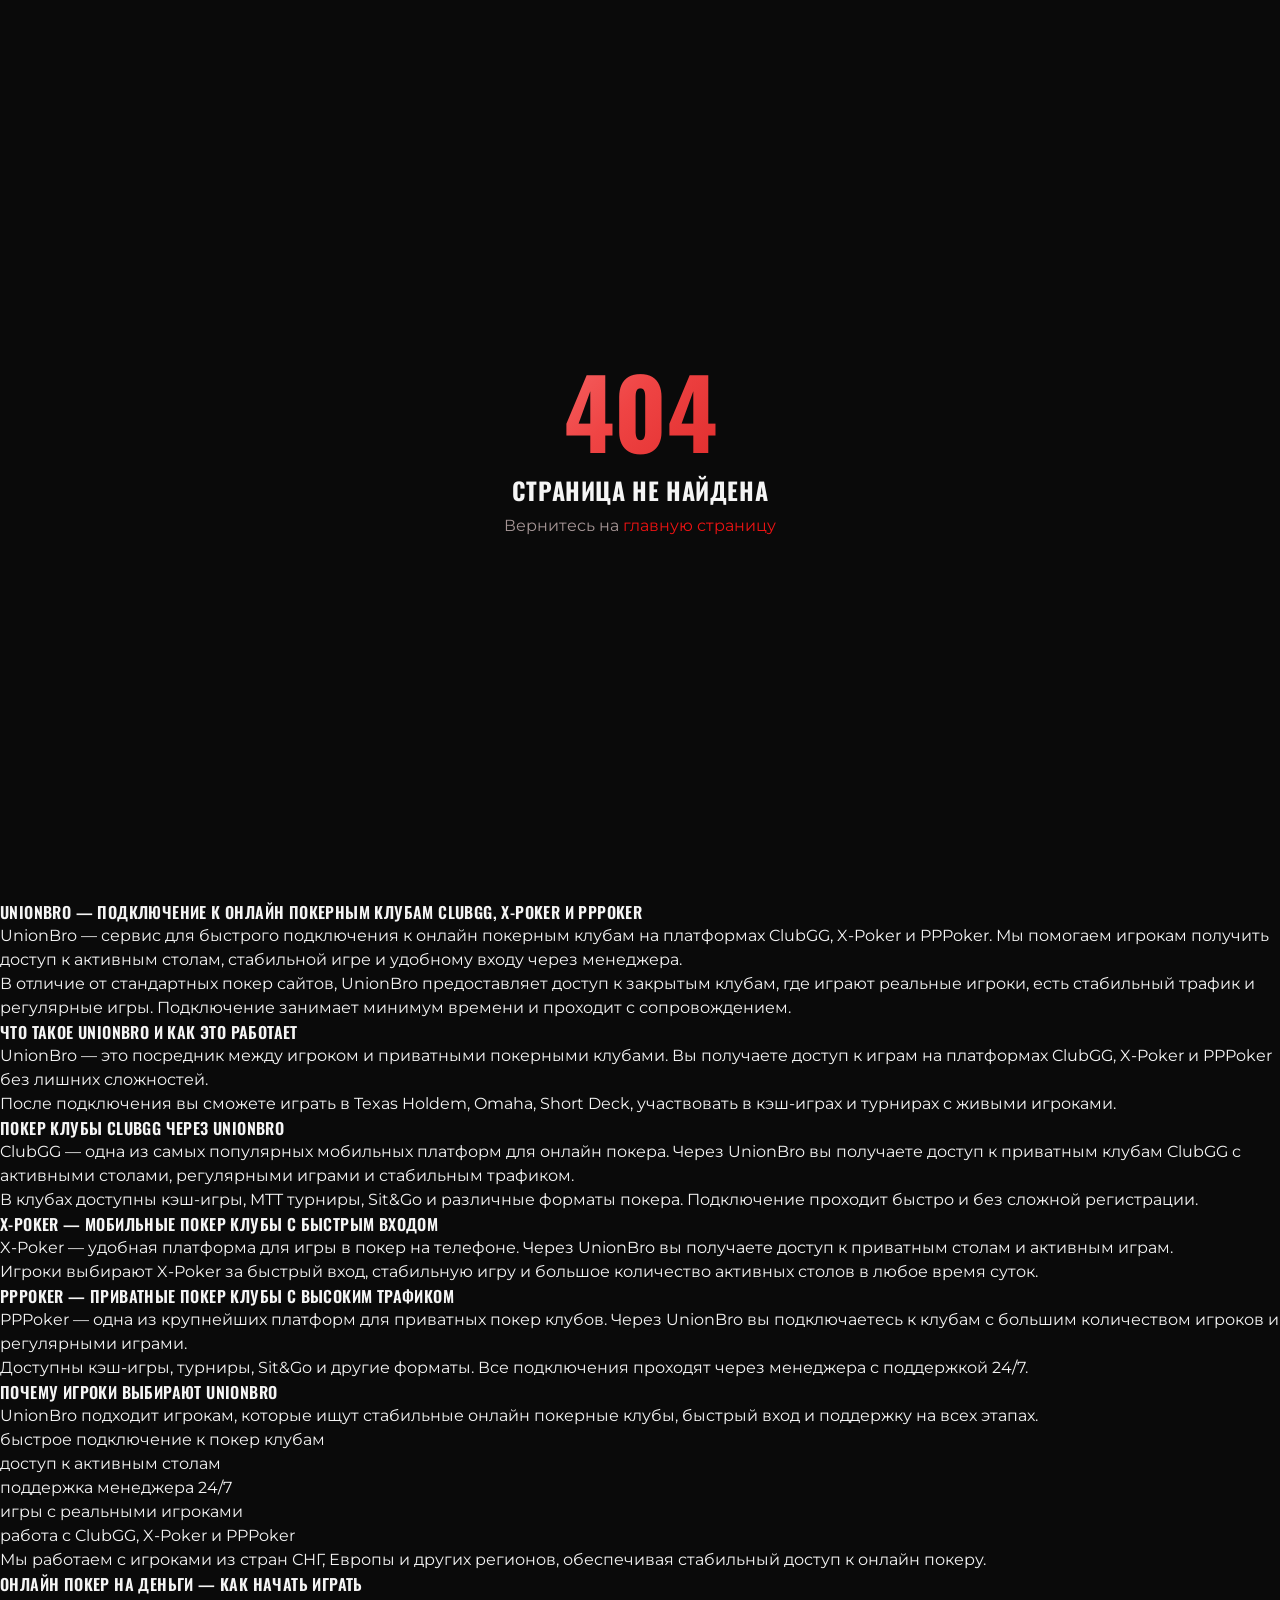
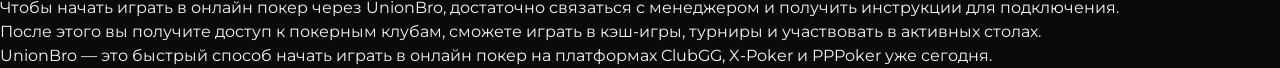
<file: index.html>
<!DOCTYPE html>
<html lang="ru">
  <head>
    <meta name="google-site-verification" content="Jn-IvwOmvhcXnrIKQNg2RU78ghf2xJyELnTUJo6qWyk" />
    <meta charset="UTF-8" />
    <meta name="viewport" content="width=device-width, initial-scale=1.0" />

    <title>UnionBro — подключение к покерным клубам ClubGG, X-Poker и PPPoker</title>

    <meta name="description" content="UnionBro — сервис для подключения к покерным клубам ClubGG, X-Poker и PPPoker. Быстрый вход, активные столы, поддержка менеджера и доступ к онлайн покеру." />

    <meta name="keywords" content="покерные клубы, ClubGG клуб, X-Poker клуб, PPPoker клуб, покер клуб онлайн, покер на деньги, онлайн покер 2026, лучшие покер клубы, покер клуб зарегистрироваться, покер рум, GG Poker клубы, мобильный покер, покер с реальными деньгами, приватные покер клубы, unionbro покер, покер клуб вступить, покер трафик, покер онлайн клуб, Texas Holdem клуб, NLH покер, MTT покер, кэш покер, покер турниры, покер комната, покер аппликация, покер iOS, покер Android, покер бай-ин, покер бонус, покер реклама, покер без депозита, покер клуб Украина, покер клуб Россия, покер клуб Казахстан, покер клуб Беларусь, покер с живыми игроками, клуб GGPoker, клуб ПокерОк, приватный покер клуб, покер ред стар, покер клуб 2025 2026, онлайн покер бесплатно, покер холдем онлайн, покер омаха онлайн, poker club online, best poker clubs, ClubGG poker, online poker 2026" />

    <meta name="robots" content="index, follow" />
    <meta name="googlebot" content="index, follow" />
    <meta name="author" content="UnionBro" />
    <meta name="language" content="Russian" />

    <link rel="canonical" href="https://brouniongg.com/" />

    <meta property="og:type" content="website" />
    <meta property="og:site_name" content="UnionBro" />
    <meta property="og:title" content="UnionBro — подключение к покерным клубам ClubGG, X-Poker и PPPoker" />
    <meta property="og:description" content="UnionBro помогает подключиться к покерным клубам ClubGG, X-Poker и PPPoker. Активные столы, онлайн покер и поддержка менеджера." />
    <meta property="og:url" content="https://brouniongg.com/" />
    <meta property="og:image" content="https://brouniongg.com/opengraph.jpg" />
    <meta property="og:image:width" content="1200" />
    <meta property="og:image:height" content="630" />
    <meta property="og:image:alt" content="UnionBro — покерные клубы ClubGG X-Poker PPPoker" />
    <meta property="og:locale" content="ru_RU" />

    <meta name="twitter:card" content="summary_large_image" />
    <meta name="twitter:title" content="UnionBro — подключение к покерным клубам ClubGG, X-Poker и PPPoker" />
    <meta name="twitter:description" content="UnionBro помогает подключиться к покерным клубам ClubGG, X-Poker и PPPoker. Активные столы, онлайн покер и поддержка менеджера." />
    <meta name="twitter:image" content="https://brouniongg.com/opengraph.jpg" />

    <script type="application/ld+json">
    {
      "@context": "https://schema.org",
      "@type": "Organization",
      "name": "UnionBro",
      "url": "https://brouniongg.com/",
      "logo": "https://brouniongg.com/images/logo.jpg",
      "description": "UnionBro — сервис для быстрого подключения к лучшим покерным клубам ClubGG, X-Poker, PPPoker. Активные столы, реальный трафик, поддержка менеджера 24/7.",
      "contactPoint": {
        "@type": "ContactPoint",
        "contactType": "customer support",
        "availableLanguage": ["Russian", "English"]
      }
    }
    </script>

    <script type="application/ld+json">
    {
      "@context": "https://schema.org",
      "@type": "WebSite",
      "name": "UnionBro",
      "url": "https://brouniongg.com/",
      "description": "Лучшие покерные клубы ClubGG, X-Poker, PPPoker — быстрое подключение, активные столы и стабильный трафик.",
      "inLanguage": "ru-RU"
    }
    </script>

    <link rel="icon" type="image/png" href="/favicon.png" />
    <link rel="preconnect" href="https://fonts.googleapis.com">
    <link rel="preconnect" href="https://fonts.gstatic.com" crossorigin>

    <script type="module" crossorigin src="/assets/index-Do-05twi.js"></script>
    <link rel="stylesheet" crossorigin href="/assets/index-GJDp9SHM.css">
  </head>

  <body>

    <div id="root"></div>

    <main>

     <section>
  <h1>UnionBro — подключение к онлайн покерным клубам ClubGG, X-Poker и PPPoker</h1>

  <p>
    UnionBro — сервис для быстрого подключения к онлайн покерным клубам на платформах ClubGG,
    X-Poker и PPPoker. Мы помогаем игрокам получить доступ к активным столам,
    стабильной игре и удобному входу через менеджера.
  </p>

  <p>
    В отличие от стандартных покер сайтов, UnionBro предоставляет доступ к закрытым клубам,
    где играют реальные игроки, есть стабильный трафик и регулярные игры.
    Подключение занимает минимум времени и проходит с сопровождением.
  </p>
</section>

<section>
  <h2>Что такое UnionBro и как это работает</h2>
  <p>
    UnionBro — это посредник между игроком и приватными покерными клубами.
    Вы получаете доступ к играм на платформах ClubGG, X-Poker и PPPoker без лишних сложностей.
  </p>
  <p>
    После подключения вы сможете играть в Texas Holdem, Omaha, Short Deck,
    участвовать в кэш-играх и турнирах с живыми игроками.
  </p>
</section>

<section>
  <h2>Покер клубы ClubGG через UnionBro</h2>
  <p>
    ClubGG — одна из самых популярных мобильных платформ для онлайн покера.
    Через UnionBro вы получаете доступ к приватным клубам ClubGG с активными столами,
    регулярными играми и стабильным трафиком.
  </p>
  <p>
    В клубах доступны кэш-игры, MTT турниры, Sit&Go и различные форматы покера.
    Подключение проходит быстро и без сложной регистрации.
  </p>
</section>

<section>
  <h2>X-Poker — мобильные покер клубы с быстрым входом</h2>
  <p>
    X-Poker — удобная платформа для игры в покер на телефоне.
    Через UnionBro вы получаете доступ к приватным столам и активным играм.
  </p>
  <p>
    Игроки выбирают X-Poker за быстрый вход, стабильную игру и большое количество
    активных столов в любое время суток.
  </p>
</section>

<section>
  <h2>PPPoker — приватные покер клубы с высоким трафиком</h2>
  <p>
    PPPoker — одна из крупнейших платформ для приватных покер клубов.
    Через UnionBro вы подключаетесь к клубам с большим количеством игроков
    и регулярными играми.
  </p>
  <p>
    Доступны кэш-игры, турниры, Sit&Go и другие форматы.
    Все подключения проходят через менеджера с поддержкой 24/7.
  </p>
</section>

<section>
  <h2>Почему игроки выбирают UnionBro</h2>
  <p>
    UnionBro подходит игрокам, которые ищут стабильные онлайн покерные клубы,
    быстрый вход и поддержку на всех этапах.
  </p>

  <ul>
    <li>быстрое подключение к покер клубам</li>
    <li>доступ к активным столам</li>
    <li>поддержка менеджера 24/7</li>
    <li>игры с реальными игроками</li>
    <li>работа с ClubGG, X-Poker и PPPoker</li>
  </ul>

  <p>
    Мы работаем с игроками из стран СНГ, Европы и других регионов,
    обеспечивая стабильный доступ к онлайн покеру.
  </p>
</section>

<section>
  <h2>Онлайн покер на деньги — как начать играть</h2>
  <p>
    Чтобы начать играть в онлайн покер через UnionBro,
    достаточно связаться с менеджером и получить инструкции для подключения.
  </p>

  <p>
    После этого вы получите доступ к покерным клубам, сможете играть в кэш-игры,
    турниры и участвовать в активных столах.
  </p>

  <p>
    UnionBro — это быстрый способ начать играть в онлайн покер
    на платформах ClubGG, X-Poker и PPPoker уже сегодня.
  </p>
</section>

    </main>

  </body>

</html>
</file>
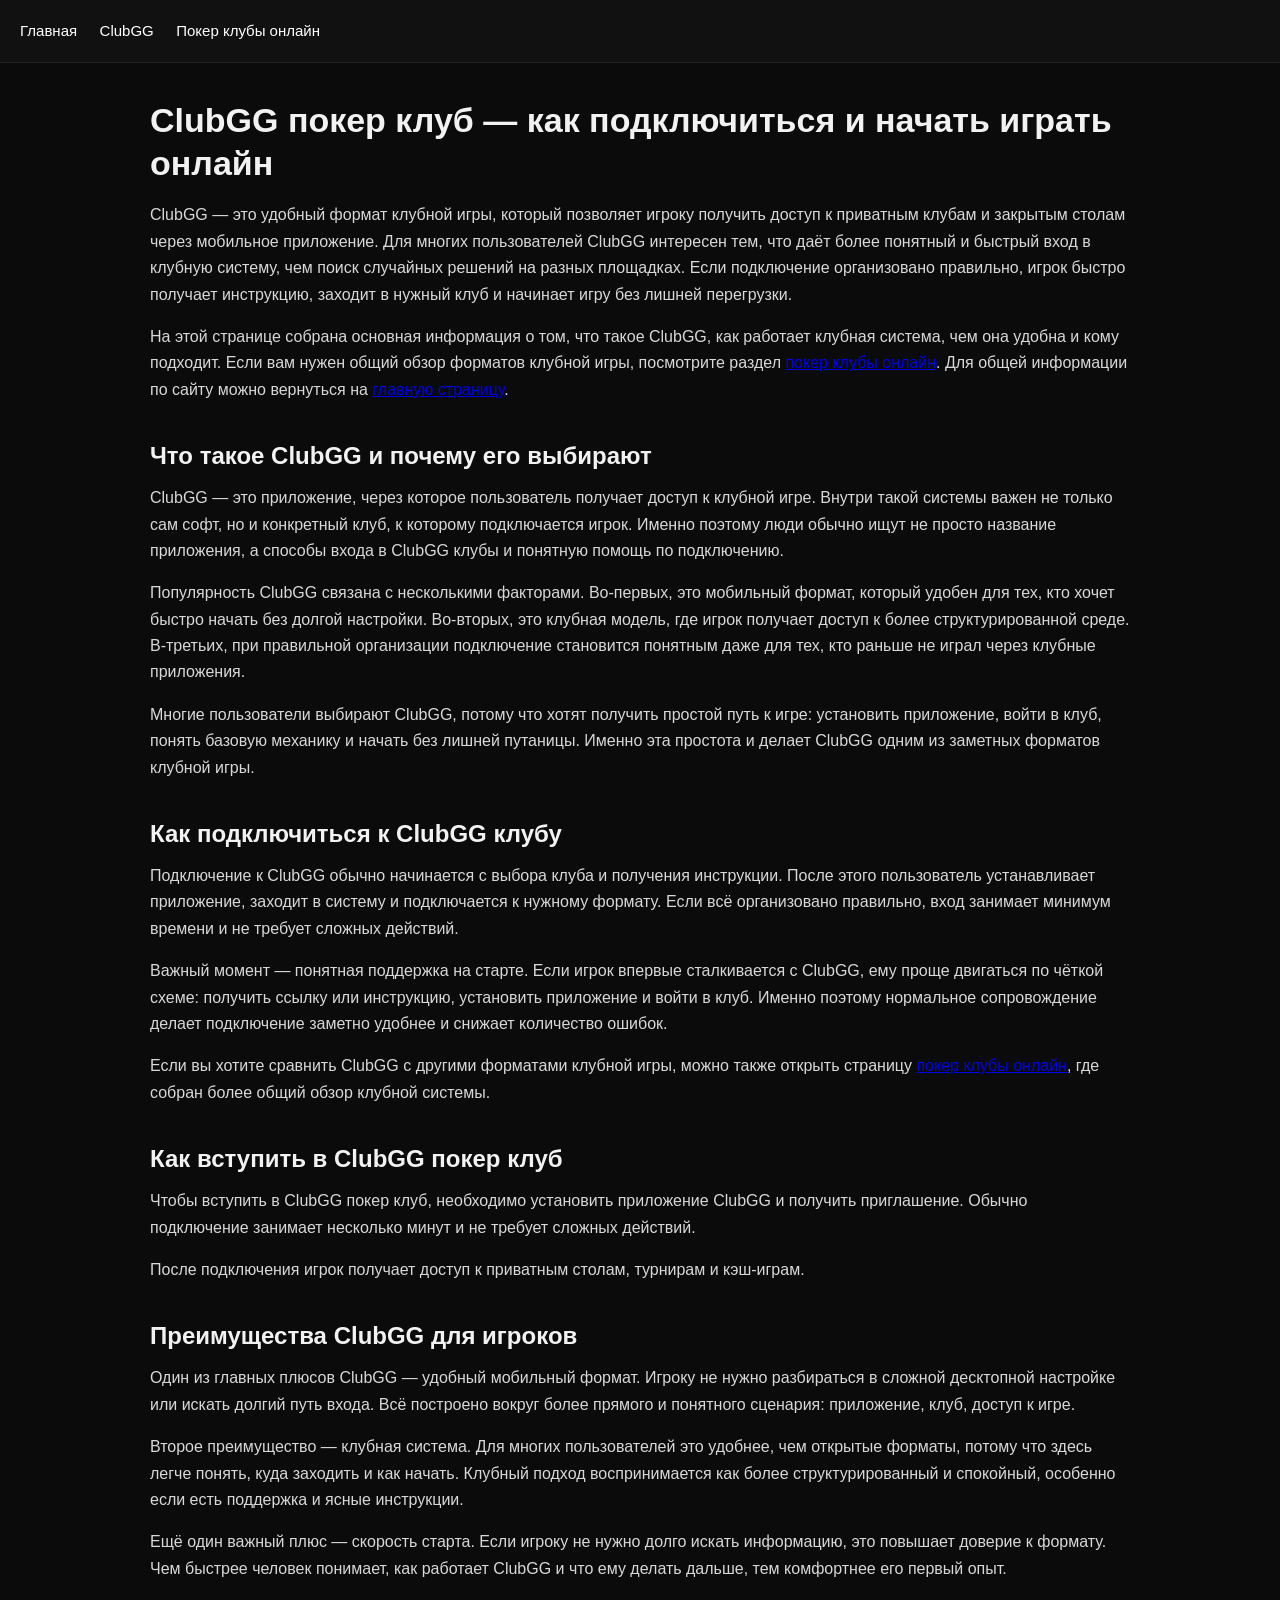
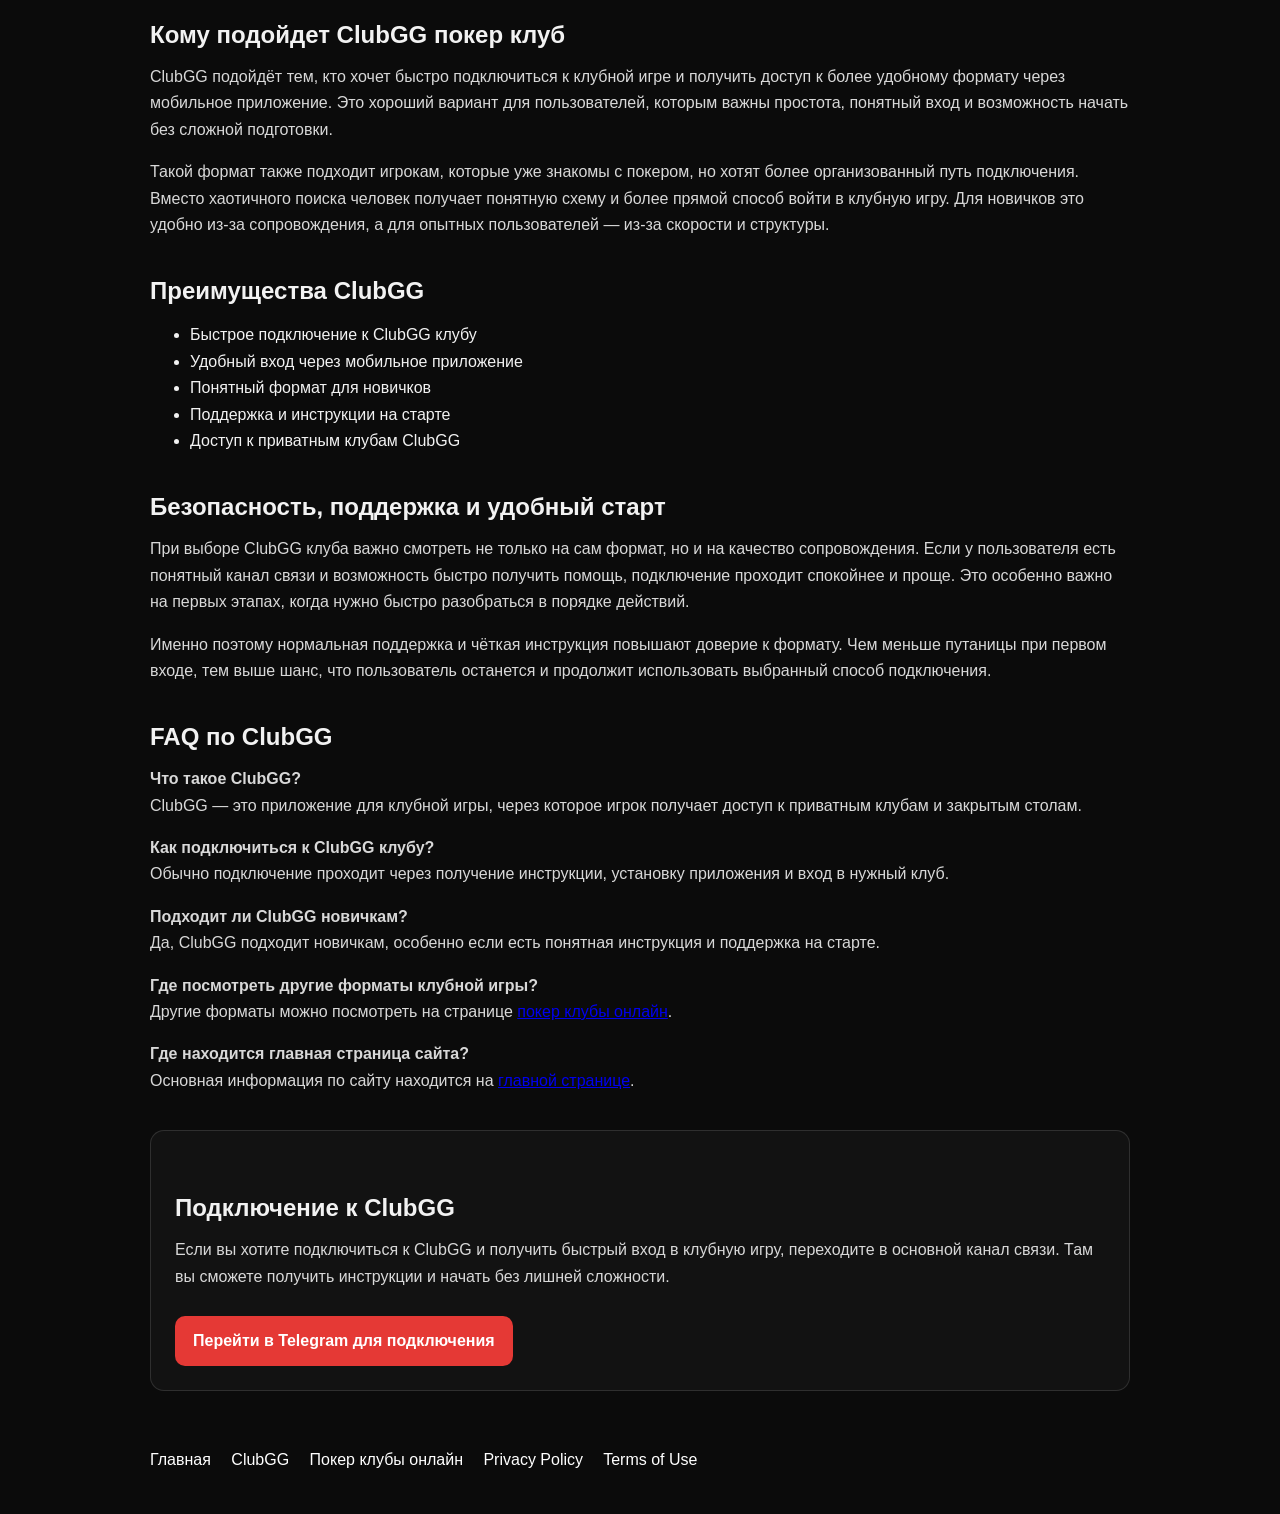
<file: clubgg.html>
<!DOCTYPE html>
<html lang="ru">
<head>
  <meta charset="UTF-8" />
  <meta name="viewport" content="width=device-width, initial-scale=1.0" />

  <title>ClubGG покер клуб — как вступить, подключиться и начать играть | UnionBro</title>
  <meta name="description" content="ClubGG покер клуб: как вступить, подключиться и начать играть онлайн. Удобный вход, понятная инструкция, поддержка и обзор формата ClubGG." />
  <meta name="robots" content="index, follow, max-image-preview:large, max-snippet:-1, max-video-preview:-1" />
  <link rel="canonical" href="https://brouniongg.com/clubgg.html" />
  <link rel="icon" type="image/png" href="/favicon.png" />

  <meta property="og:type" content="website" />
  <meta property="og:site_name" content="UnionBro" />
  <meta property="og:title" content="ClubGG клубы — как подключиться и начать играть | UnionBro" />
  <meta property="og:description" content="Подключение к ClubGG клубам, быстрый вход, понятный формат игры и поддержка на старте через UnionBro." />
  <meta property="og:url" content="https://brouniongg.com/clubgg.html" />
  <meta property="og:image" content="https://brouniongg.com/opengraph.jpg" />

  <meta name="twitter:card" content="summary_large_image" />
  <meta name="twitter:title" content="ClubGG клубы — как подключиться и начать играть | UnionBro" />
  <meta name="twitter:description" content="Как работает ClubGG, как подключиться к клубу и получить быстрый старт в удобном клубном формате." />
  <meta name="twitter:image" content="https://brouniongg.com/opengraph.jpg" />

  <script type="application/ld+json">
  {
    "@context": "https://schema.org",
    "@type": "FAQPage",
    "mainEntity": [
      {
        "@type": "Question",
        "name": "Что такое ClubGG?",
        "acceptedAnswer": {
          "@type": "Answer",
          "text": "ClubGG — это приложение для клубной игры, через которое игрок получает доступ к приватным клубам и закрытым столам."
        }
      },
      {
        "@type": "Question",
        "name": "Как подключиться к ClubGG клубу?",
        "acceptedAnswer": {
          "@type": "Answer",
          "text": "Обычно подключение проходит через получение инструкции, установку приложения и вход в нужный клуб."
        }
      },
      {
        "@type": "Question",
        "name": "Подходит ли ClubGG новичкам?",
        "acceptedAnswer": {
          "@type": "Answer",
          "text": "Да, ClubGG подходит новичкам, особенно если есть понятная инструкция и поддержка на старте."
        }
      },
      {
        "@type": "Question",
        "name": "Где посмотреть другие форматы клубной игры?",
        "acceptedAnswer": {
          "@type": "Answer",
          "text": "Другие форматы можно посмотреть на странице 'Покер клубы онлайн'."
        }
      },
      {
        "@type": "Question",
        "name": "Где находится главная страница сайта?",
        "acceptedAnswer": {
          "@type": "Answer",
          "text": "Основная информация по сайту находится на главной странице."
        }
      }
    ]
  }
  </script>

  <style>
    body {
      margin: 0;
      font-family: Arial, sans-serif;
      line-height: 1.65;
      background: #0b0b0b;
      color: #f2f2f2;
    }

    nav {
      padding: 18px 20px;
      border-bottom: 1px solid rgba(255,255,255,0.08);
      background: #111;
    }

    nav a {
      color: #fff;
      text-decoration: none;
      margin-right: 18px;
      font-size: 15px;
    }

    main {
      max-width: 980px;
      margin: 0 auto;
      padding: 36px 20px 56px;
    }

    h1, h2 {
      line-height: 1.25;
      margin-top: 0;
    }

    h1 {
      font-size: 34px;
      margin-bottom: 18px;
    }

    h2 {
      font-size: 24px;
      margin-bottom: 14px;
      margin-top: 38px;
    }

    p {
      margin: 0 0 16px;
      color: #d8d8d8;
    }

    .cta-box {
      margin-top: 36px;
      padding: 24px;
      border: 1px solid rgba(255,255,255,0.12);
      border-radius: 14px;
      background: rgba(255,255,255,0.03);
    }

    .cta-link {
      display: inline-block;
      margin-top: 10px;
      padding: 12px 18px;
      border-radius: 10px;
      background: #e53935;
      color: #fff;
      text-decoration: none;
      font-weight: bold;
    }

    footer {
      max-width: 980px;
      margin: 0 auto;
      padding: 0 20px 40px;
      color: #aaa;
    }

    footer a {
      color: #fff;
      text-decoration: none;
      margin-right: 16px;
    }
  </style>
</head>
<body>
  <nav>
    <a href="/">Главная</a>
    <a href="/clubgg.html">ClubGG</a>
    <a href="/poker-clubs.html">Покер клубы онлайн</a>
  </nav>

  <main>
    <section>
      <h1>ClubGG покер клуб — как подключиться и начать играть онлайн</h1>
      <p>
        ClubGG — это удобный формат клубной игры, который позволяет игроку получить доступ к приватным
        клубам и закрытым столам через мобильное приложение. Для многих пользователей ClubGG интересен
        тем, что даёт более понятный и быстрый вход в клубную систему, чем поиск случайных решений на
        разных площадках. Если подключение организовано правильно, игрок быстро получает инструкцию,
        заходит в нужный клуб и начинает игру без лишней перегрузки.
      </p>
      <p>
        На этой странице собрана основная информация о том, что такое ClubGG, как работает клубная система,
        чем она удобна и кому подходит. Если вам нужен общий обзор форматов клубной игры, посмотрите раздел
        <a href="/poker-clubs.html">покер клубы онлайн</a>. Для общей информации по сайту можно вернуться
        на <a href="/">главную страницу</a>.
      </p>
    </section>

    <section>
      <h2>Что такое ClubGG и почему его выбирают</h2>
      <p>
        ClubGG — это приложение, через которое пользователь получает доступ к клубной игре. Внутри такой
        системы важен не только сам софт, но и конкретный клуб, к которому подключается игрок. Именно поэтому
        люди обычно ищут не просто название приложения, а способы входа в ClubGG клубы и понятную помощь
        по подключению.
      </p>
      <p>
        Популярность ClubGG связана с несколькими факторами. Во-первых, это мобильный формат, который удобен
        для тех, кто хочет быстро начать без долгой настройки. Во-вторых, это клубная модель, где игрок
        получает доступ к более структурированной среде. В-третьих, при правильной организации подключение
        становится понятным даже для тех, кто раньше не играл через клубные приложения.
      </p>
      <p>
        Многие пользователи выбирают ClubGG, потому что хотят получить простой путь к игре: установить
        приложение, войти в клуб, понять базовую механику и начать без лишней путаницы. Именно эта простота
        и делает ClubGG одним из заметных форматов клубной игры.
      </p>
    </section>

    <section>
      <h2>Как подключиться к ClubGG клубу</h2>
      <p>
        Подключение к ClubGG обычно начинается с выбора клуба и получения инструкции. После этого пользователь
        устанавливает приложение, заходит в систему и подключается к нужному формату. Если всё организовано
        правильно, вход занимает минимум времени и не требует сложных действий.
      </p>
      <p>
        Важный момент — понятная поддержка на старте. Если игрок впервые сталкивается с ClubGG, ему проще
        двигаться по чёткой схеме: получить ссылку или инструкцию, установить приложение и войти в клуб.
        Именно поэтому нормальное сопровождение делает подключение заметно удобнее и снижает количество ошибок.
      </p>
      <p>
        Если вы хотите сравнить ClubGG с другими форматами клубной игры, можно также открыть страницу
        <a href="/poker-clubs.html">покер клубы онлайн</a>, где собран более общий обзор клубной системы.
      </p>
    </section>
    
    <section>
  <h2>Как вступить в ClubGG покер клуб</h2>
  <p>
    Чтобы вступить в ClubGG покер клуб, необходимо установить приложение ClubGG и получить приглашение.
    Обычно подключение занимает несколько минут и не требует сложных действий.
  </p>
  <p>
    После подключения игрок получает доступ к приватным столам, турнирам и кэш-играм.
  </p>
</section>

    <section>
      <h2>Преимущества ClubGG для игроков</h2>
      <p>
        Один из главных плюсов ClubGG — удобный мобильный формат. Игроку не нужно разбираться в сложной
        десктопной настройке или искать долгий путь входа. Всё построено вокруг более прямого и понятного
        сценария: приложение, клуб, доступ к игре.
      </p>
      <p>
        Второе преимущество — клубная система. Для многих пользователей это удобнее, чем открытые форматы,
        потому что здесь легче понять, куда заходить и как начать. Клубный подход воспринимается как более
        структурированный и спокойный, особенно если есть поддержка и ясные инструкции.
      </p>
      <p>
        Ещё один важный плюс — скорость старта. Если игроку не нужно долго искать информацию, это повышает
        доверие к формату. Чем быстрее человек понимает, как работает ClubGG и что ему делать дальше, тем
        комфортнее его первый опыт.
      </p>
    </section>

    <section>
      <h2>Кому подойдет ClubGG покер клуб</h2>
      <p>
        ClubGG подойдёт тем, кто хочет быстро подключиться к клубной игре и получить доступ к более удобному
        формату через мобильное приложение. Это хороший вариант для пользователей, которым важны простота,
        понятный вход и возможность начать без сложной подготовки.
      </p>
      <p>
        Такой формат также подходит игрокам, которые уже знакомы с покером, но хотят более организованный путь
        подключения. Вместо хаотичного поиска человек получает понятную схему и более прямой способ войти в
        клубную игру. Для новичков это удобно из-за сопровождения, а для опытных пользователей — из-за скорости
        и структуры.
      </p>
    </section>
    
    <section>
  <h2>Преимущества ClubGG</h2>
  <ul>
    <li>Быстрое подключение к ClubGG клубу</li>
    <li>Удобный вход через мобильное приложение</li>
    <li>Понятный формат для новичков</li>
    <li>Поддержка и инструкции на старте</li>
    <li>Доступ к приватным клубам ClubGG</li>
  </ul>
</section>

    <section>
      <h2>Безопасность, поддержка и удобный старт</h2>
      <p>
        При выборе ClubGG клуба важно смотреть не только на сам формат, но и на качество сопровождения.
        Если у пользователя есть понятный канал связи и возможность быстро получить помощь, подключение
        проходит спокойнее и проще. Это особенно важно на первых этапах, когда нужно быстро разобраться
        в порядке действий.
      </p>
      <p>
        Именно поэтому нормальная поддержка и чёткая инструкция повышают доверие к формату. Чем меньше
        путаницы при первом входе, тем выше шанс, что пользователь останется и продолжит использовать
        выбранный способ подключения.
      </p>
    </section>

    <section>
      <h2>FAQ по ClubGG</h2>
      <p><strong>Что такое ClubGG?</strong><br>
      ClubGG — это приложение для клубной игры, через которое игрок получает доступ к приватным клубам и закрытым столам.</p>

      <p><strong>Как подключиться к ClubGG клубу?</strong><br>
      Обычно подключение проходит через получение инструкции, установку приложения и вход в нужный клуб.</p>

      <p><strong>Подходит ли ClubGG новичкам?</strong><br>
      Да, ClubGG подходит новичкам, особенно если есть понятная инструкция и поддержка на старте.</p>

      <p><strong>Где посмотреть другие форматы клубной игры?</strong><br>
      Другие форматы можно посмотреть на странице <a href="/poker-clubs.html">покер клубы онлайн</a>.</p>

      <p><strong>Где находится главная страница сайта?</strong><br>
      Основная информация по сайту находится на <a href="/">главной странице</a>.</p>
    </section>

    <section class="cta-box">
      <h2>Подключение к ClubGG</h2>
      <p>
        Если вы хотите подключиться к ClubGG и получить быстрый вход в клубную игру, переходите в основной
        канал связи. Там вы сможете получить инструкции и начать без лишней сложности.
      </p>
      <a class="cta-link" href="https://t.me/unionbropoker">Перейти в Telegram для подключения</a>
    </section>
  </main>

  <footer>
    <a href="/">Главная</a>
    <a href="/clubgg.html">ClubGG</a>
    <a href="/poker-clubs.html">Покер клубы онлайн</a>
    <a href="/privacy.html">Privacy Policy</a>
    <a href="/terms.html">Terms of Use</a>
  </footer>
</body>
</html>
</file>
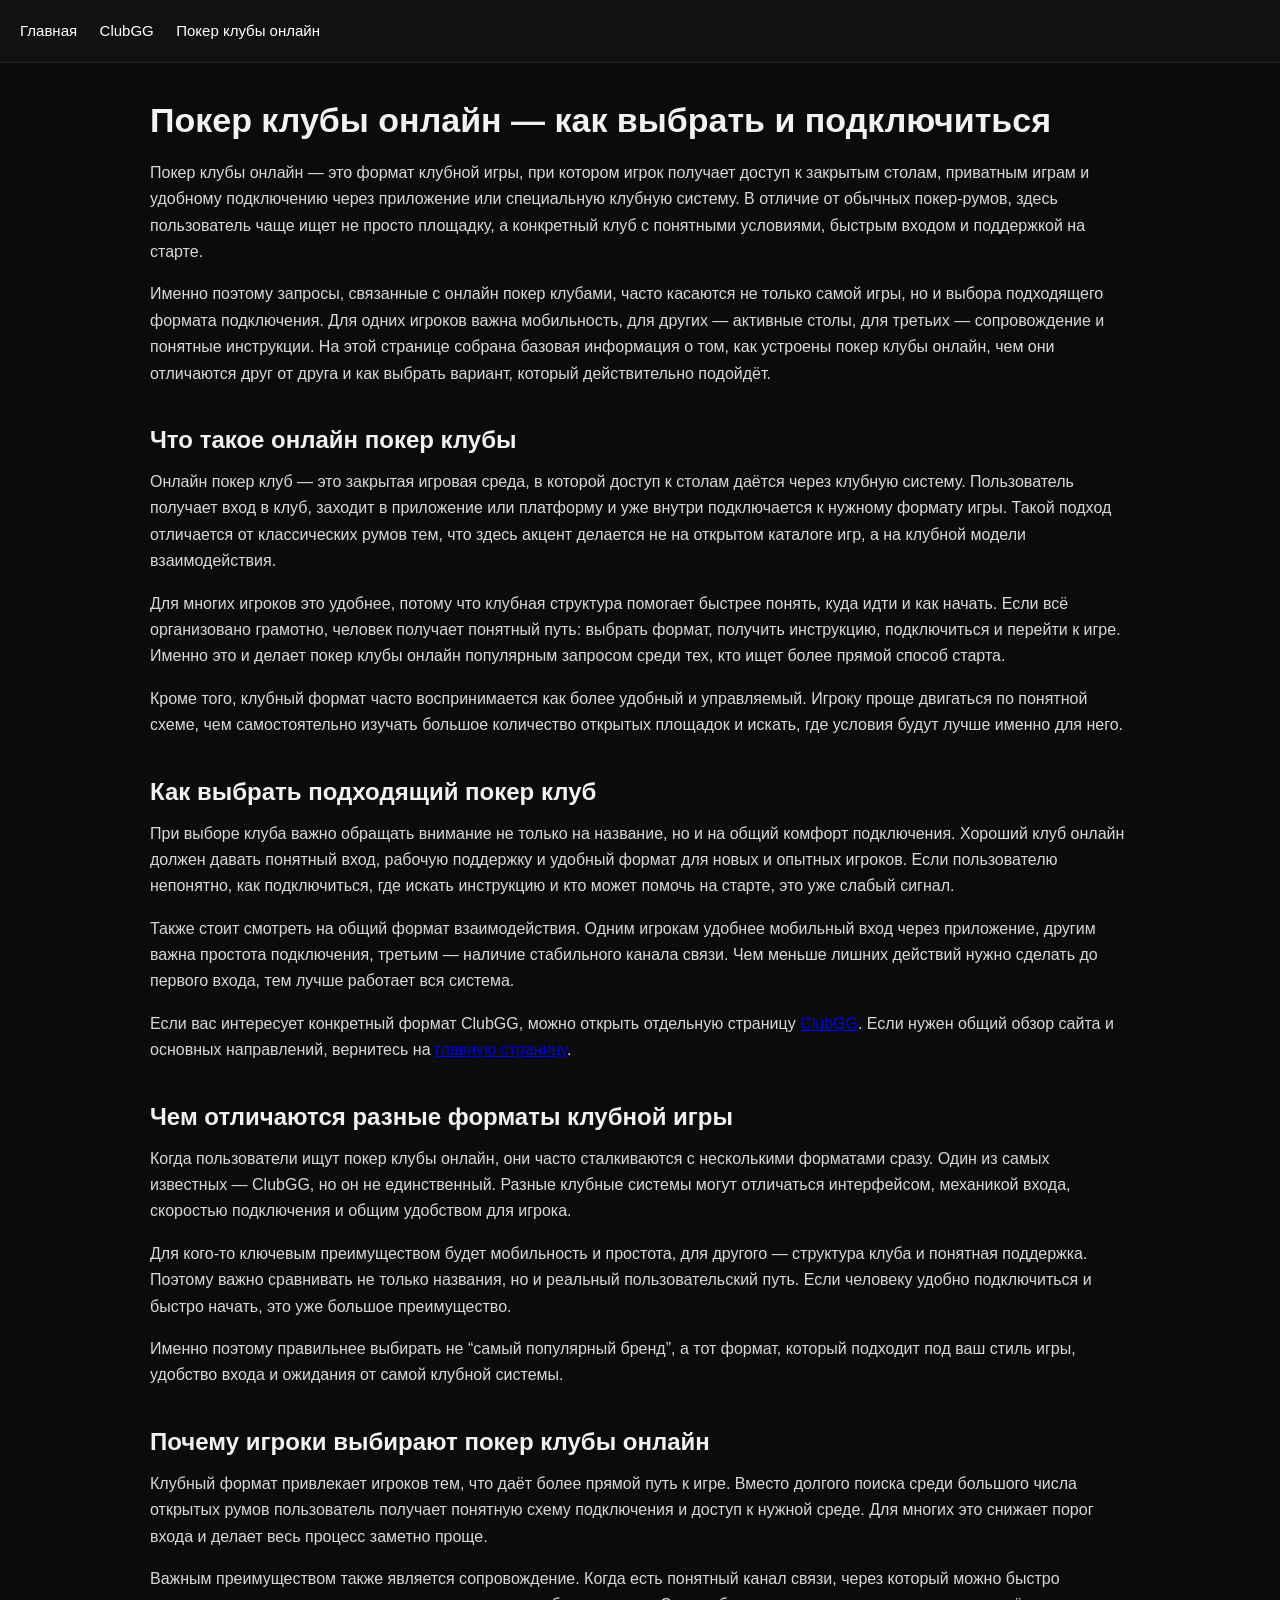
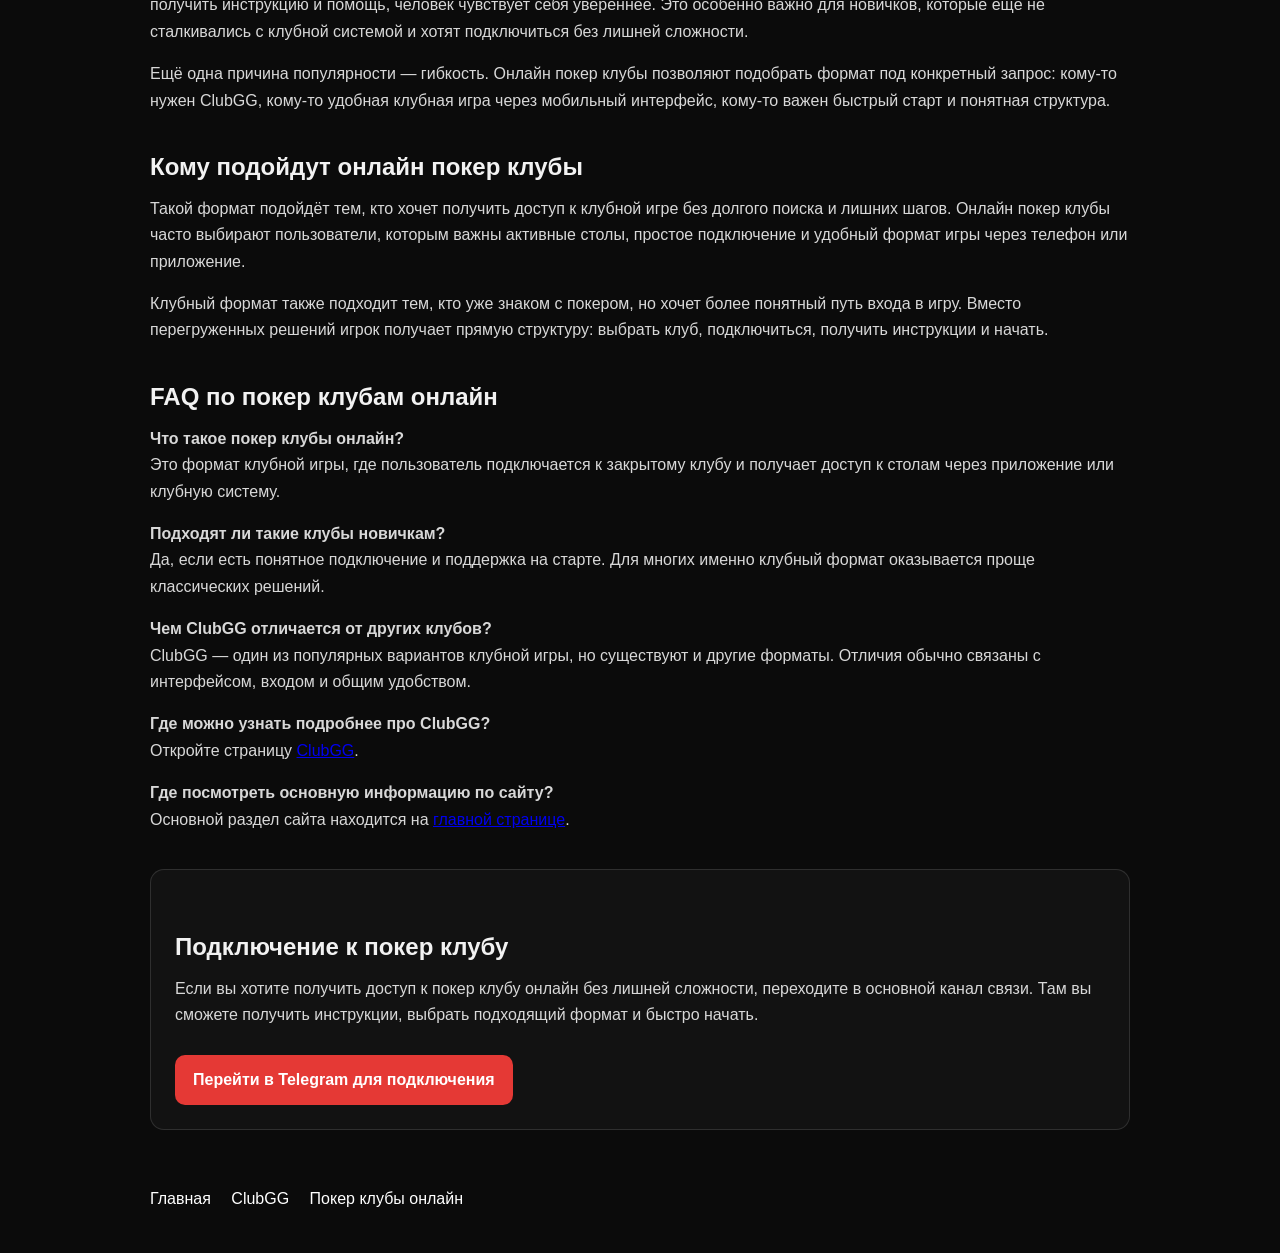
<file: poker-clubs.html>
<!DOCTYPE html>
<html lang="ru">
<head>
  <meta charset="UTF-8" />
  <meta name="viewport" content="width=device-width, initial-scale=1.0" />

  <title>Покер клубы онлайн — как выбрать и подключиться | UnionBro</title>
  <meta name="description" content="Покер клубы онлайн: как выбрать подходящий формат, подключиться к клубу, узнать о ClubGG и начать играть через UnionBro." />
  <meta name="robots" content="index, follow" />
  <link rel="canonical" href="https://brouniongg.com/poker-clubs.html" />
  <link rel="icon" type="image/png" href="/favicon.png" />

  <meta property="og:type" content="website" />
  <meta property="og:site_name" content="UnionBro" />
  <meta property="og:title" content="Покер клубы онлайн — как выбрать и подключиться | UnionBro" />
  <meta property="og:description" content="Онлайн покер клубы, ClubGG и удобное подключение к клубной игре. Обзор форматов, преимуществ и способов входа." />
  <meta property="og:url" content="https://brouniongg.com/poker-clubs.html" />
  <meta property="og:image" content="https://brouniongg.com/opengraph.jpg" />

  <meta name="twitter:card" content="summary_large_image" />
  <meta name="twitter:title" content="Покер клубы онлайн — как выбрать и подключиться | UnionBro" />
  <meta name="twitter:description" content="Как выбрать покер клуб онлайн, подключиться и получить доступ к удобному формату клубной игры." />
  <meta name="twitter:image" content="https://brouniongg.com/opengraph.jpg" />

  <style>
    body {
      margin: 0;
      font-family: Arial, sans-serif;
      line-height: 1.65;
      background: #0b0b0b;
      color: #f2f2f2;
    }

    nav {
      padding: 18px 20px;
      border-bottom: 1px solid rgba(255,255,255,0.08);
      background: #111;
    }

    nav a {
      color: #fff;
      text-decoration: none;
      margin-right: 18px;
      font-size: 15px;
    }

    main {
      max-width: 980px;
      margin: 0 auto;
      padding: 36px 20px 56px;
    }

    h1, h2 {
      line-height: 1.25;
      margin-top: 0;
    }

    h1 {
      font-size: 34px;
      margin-bottom: 18px;
    }

    h2 {
      font-size: 24px;
      margin-bottom: 14px;
      margin-top: 38px;
    }

    p {
      margin: 0 0 16px;
      color: #d8d8d8;
    }

    .cta-box {
      margin-top: 36px;
      padding: 24px;
      border: 1px solid rgba(255,255,255,0.12);
      border-radius: 14px;
      background: rgba(255,255,255,0.03);
    }

    .cta-link {
      display: inline-block;
      margin-top: 10px;
      padding: 12px 18px;
      border-radius: 10px;
      background: #e53935;
      color: #fff;
      text-decoration: none;
      font-weight: bold;
    }

    footer {
      max-width: 980px;
      margin: 0 auto;
      padding: 0 20px 40px;
      color: #aaa;
    }

    footer a {
      color: #fff;
      text-decoration: none;
      margin-right: 16px;
    }
  </style>
</head>
<body>
  <nav>
    <a href="/">Главная</a>
    <a href="/clubgg.html">ClubGG</a>
    <a href="/poker-clubs.html">Покер клубы онлайн</a>
  </nav>

  <main>
    <section>
      <h1>Покер клубы онлайн — как выбрать и подключиться</h1>
      <p>
        Покер клубы онлайн — это формат клубной игры, при котором игрок получает доступ к закрытым столам,
        приватным играм и удобному подключению через приложение или специальную клубную систему. В отличие
        от обычных покер-румов, здесь пользователь чаще ищет не просто площадку, а конкретный клуб с
        понятными условиями, быстрым входом и поддержкой на старте.
      </p>
      <p>
        Именно поэтому запросы, связанные с онлайн покер клубами, часто касаются не только самой игры, но и
        выбора подходящего формата подключения. Для одних игроков важна мобильность, для других — активные
        столы, для третьих — сопровождение и понятные инструкции. На этой странице собрана базовая
        информация о том, как устроены покер клубы онлайн, чем они отличаются друг от друга и как выбрать
        вариант, который действительно подойдёт.
      </p>
    </section>

    <section>
      <h2>Что такое онлайн покер клубы</h2>
      <p>
        Онлайн покер клуб — это закрытая игровая среда, в которой доступ к столам даётся через клубную
        систему. Пользователь получает вход в клуб, заходит в приложение или платформу и уже внутри
        подключается к нужному формату игры. Такой подход отличается от классических румов тем, что здесь
        акцент делается не на открытом каталоге игр, а на клубной модели взаимодействия.
      </p>
      <p>
        Для многих игроков это удобнее, потому что клубная структура помогает быстрее понять, куда идти и
        как начать. Если всё организовано грамотно, человек получает понятный путь: выбрать формат,
        получить инструкцию, подключиться и перейти к игре. Именно это и делает покер клубы онлайн
        популярным запросом среди тех, кто ищет более прямой способ старта.
      </p>
      <p>
        Кроме того, клубный формат часто воспринимается как более удобный и управляемый. Игроку проще
        двигаться по понятной схеме, чем самостоятельно изучать большое количество открытых площадок и
        искать, где условия будут лучше именно для него.
      </p>
    </section>

    <section>
      <h2>Как выбрать подходящий покер клуб</h2>
      <p>
        При выборе клуба важно обращать внимание не только на название, но и на общий комфорт подключения.
        Хороший клуб онлайн должен давать понятный вход, рабочую поддержку и удобный формат для новых и
        опытных игроков. Если пользователю непонятно, как подключиться, где искать инструкцию и кто может
        помочь на старте, это уже слабый сигнал.
      </p>
      <p>
        Также стоит смотреть на общий формат взаимодействия. Одним игрокам удобнее мобильный вход через
        приложение, другим важна простота подключения, третьим — наличие стабильного канала связи.
        Чем меньше лишних действий нужно сделать до первого входа, тем лучше работает вся система.
      </p>
      <p>
        Если вас интересует конкретный формат ClubGG, можно открыть отдельную страницу
        <a href="/clubgg.html">ClubGG</a>. Если нужен общий обзор сайта и основных направлений, вернитесь
        на <a href="/">главную страницу</a>.
      </p>
    </section>

    <section>
      <h2>Чем отличаются разные форматы клубной игры</h2>
      <p>
        Когда пользователи ищут покер клубы онлайн, они часто сталкиваются с несколькими форматами сразу.
        Один из самых известных — ClubGG, но он не единственный. Разные клубные системы могут отличаться
        интерфейсом, механикой входа, скоростью подключения и общим удобством для игрока.
      </p>
      <p>
        Для кого-то ключевым преимуществом будет мобильность и простота, для другого — структура клуба и
        понятная поддержка. Поэтому важно сравнивать не только названия, но и реальный пользовательский
        путь. Если человеку удобно подключиться и быстро начать, это уже большое преимущество.
      </p>
      <p>
        Именно поэтому правильнее выбирать не “самый популярный бренд”, а тот формат, который подходит под
        ваш стиль игры, удобство входа и ожидания от самой клубной системы.
      </p>
    </section>

    <section>
      <h2>Почему игроки выбирают покер клубы онлайн</h2>
      <p>
        Клубный формат привлекает игроков тем, что даёт более прямой путь к игре. Вместо долгого поиска
        среди большого числа открытых румов пользователь получает понятную схему подключения и доступ к
        нужной среде. Для многих это снижает порог входа и делает весь процесс заметно проще.
      </p>
      <p>
        Важным преимуществом также является сопровождение. Когда есть понятный канал связи, через который
        можно быстро получить инструкцию и помощь, человек чувствует себя увереннее. Это особенно важно
        для новичков, которые ещё не сталкивались с клубной системой и хотят подключиться без лишней
        сложности.
      </p>
      <p>
        Ещё одна причина популярности — гибкость. Онлайн покер клубы позволяют подобрать формат под
        конкретный запрос: кому-то нужен ClubGG, кому-то удобная клубная игра через мобильный интерфейс,
        кому-то важен быстрый старт и понятная структура.
      </p>
    </section>

    <section>
      <h2>Кому подойдут онлайн покер клубы</h2>
      <p>
        Такой формат подойдёт тем, кто хочет получить доступ к клубной игре без долгого поиска и лишних
        шагов. Онлайн покер клубы часто выбирают пользователи, которым важны активные столы, простое
        подключение и удобный формат игры через телефон или приложение.
      </p>
      <p>
        Клубный формат также подходит тем, кто уже знаком с покером, но хочет более понятный путь входа в
        игру. Вместо перегруженных решений игрок получает прямую структуру: выбрать клуб, подключиться,
        получить инструкции и начать.
      </p>
    </section>

    <section>
      <h2>FAQ по покер клубам онлайн</h2>
      <p><strong>Что такое покер клубы онлайн?</strong><br>
      Это формат клубной игры, где пользователь подключается к закрытому клубу и получает доступ к столам через приложение или клубную систему.</p>

      <p><strong>Подходят ли такие клубы новичкам?</strong><br>
      Да, если есть понятное подключение и поддержка на старте. Для многих именно клубный формат оказывается проще классических решений.</p>

      <p><strong>Чем ClubGG отличается от других клубов?</strong><br>
      ClubGG — один из популярных вариантов клубной игры, но существуют и другие форматы. Отличия обычно связаны с интерфейсом, входом и общим удобством.</p>

      <p><strong>Где можно узнать подробнее про ClubGG?</strong><br>
      Откройте страницу <a href="/clubgg.html">ClubGG</a>.</p>

      <p><strong>Где посмотреть основную информацию по сайту?</strong><br>
      Основной раздел сайта находится на <a href="/">главной странице</a>.</p>
    </section>

    <section class="cta-box">
      <h2>Подключение к покер клубу</h2>
      <p>
        Если вы хотите получить доступ к покер клубу онлайн без лишней сложности, переходите в основной
        канал связи. Там вы сможете получить инструкции, выбрать подходящий формат и быстро начать.
      </p>
      <a class="cta-link" href="https://t.me/unionbropoker">Перейти в Telegram для подключения</a>
    </section>
  </main>

  <footer>
    <a href="/">Главная</a>
    <a href="/clubgg.html">ClubGG</a>
    <a href="/poker-clubs.html">Покер клубы онлайн</a>
  </footer>
</body>
</html>
</file>
<file: assets/index-GJDp9SHM.css>
@import"https://fonts.googleapis.com/css2?family=Montserrat:wght@400;500;600;700&family=Oswald:wght@400;500;600;700&display=swap";@layer properties{@supports (((-webkit-hyphens:none)) and (not (margin-trim:inline))) or ((-moz-orient:inline) and (not (color:rgb(from red r g b)))){*,:before,:after,::backdrop{--tw-translate-x:0;--tw-translate-y:0;--tw-translate-z:0;--tw-rotate-x:initial;--tw-rotate-y:initial;--tw-rotate-z:initial;--tw-skew-x:initial;--tw-skew-y:initial;--tw-space-y-reverse:0;--tw-space-x-reverse:0;--tw-border-style:solid;--tw-gradient-position:initial;--tw-gradient-from:#0000;--tw-gradient-via:#0000;--tw-gradient-to:#0000;--tw-gradient-stops:initial;--tw-gradient-via-stops:initial;--tw-gradient-from-position:0%;--tw-gradient-via-position:50%;--tw-gradient-to-position:100%;--tw-leading:initial;--tw-font-weight:initial;--tw-tracking:initial;--tw-ordinal:initial;--tw-slashed-zero:initial;--tw-numeric-figure:initial;--tw-numeric-spacing:initial;--tw-numeric-fraction:initial;--tw-shadow:0 0 #0000;--tw-shadow-color:initial;--tw-shadow-alpha:100%;--tw-inset-shadow:0 0 #0000;--tw-inset-shadow-color:initial;--tw-inset-shadow-alpha:100%;--tw-ring-color:initial;--tw-ring-shadow:0 0 #0000;--tw-inset-ring-color:initial;--tw-inset-ring-shadow:0 0 #0000;--tw-ring-inset:initial;--tw-ring-offset-width:0px;--tw-ring-offset-color:#fff;--tw-ring-offset-shadow:0 0 #0000;--tw-outline-style:solid;--tw-blur:initial;--tw-brightness:initial;--tw-contrast:initial;--tw-grayscale:initial;--tw-hue-rotate:initial;--tw-invert:initial;--tw-opacity:initial;--tw-saturate:initial;--tw-sepia:initial;--tw-drop-shadow:initial;--tw-drop-shadow-color:initial;--tw-drop-shadow-alpha:100%;--tw-drop-shadow-size:initial;--tw-backdrop-blur:initial;--tw-backdrop-brightness:initial;--tw-backdrop-contrast:initial;--tw-backdrop-grayscale:initial;--tw-backdrop-hue-rotate:initial;--tw-backdrop-invert:initial;--tw-backdrop-opacity:initial;--tw-backdrop-saturate:initial;--tw-backdrop-sepia:initial;--tw-duration:initial;--tw-ease:initial;--tw-content:"";--tw-scale-x:1;--tw-scale-y:1;--tw-scale-z:1;--tw-animation-delay:0s;--tw-animation-direction:normal;--tw-animation-duration:initial;--tw-animation-fill-mode:none;--tw-animation-iteration-count:1;--tw-enter-blur:0;--tw-enter-opacity:1;--tw-enter-rotate:0;--tw-enter-scale:1;--tw-enter-translate-x:0;--tw-enter-translate-y:0;--tw-exit-blur:0;--tw-exit-opacity:1;--tw-exit-rotate:0;--tw-exit-scale:1;--tw-exit-translate-x:0;--tw-exit-translate-y:0}}}@layer theme{:root,:host{--font-mono:ui-monospace, SFMono-Regular, Menlo, Monaco, Consolas, "Liberation Mono", "Courier New", monospace;--color-red-50:oklch(97.1% .013 17.38);--color-red-300:oklch(80.8% .114 19.571);--color-red-400:oklch(70.4% .191 22.216);--color-red-500:oklch(63.7% .237 25.331);--color-red-600:oklch(57.7% .245 27.325);--color-red-700:oklch(50.5% .213 27.518);--color-red-900:oklch(39.6% .141 25.723);--color-red-950:oklch(25.8% .092 26.042);--color-green-400:oklch(79.2% .209 151.711);--color-green-500:oklch(72.3% .219 149.579);--color-cyan-400:oklch(78.9% .154 211.53);--color-cyan-500:oklch(71.5% .143 215.221);--color-blue-400:oklch(70.7% .165 254.624);--color-blue-500:oklch(62.3% .214 259.815);--color-purple-400:oklch(71.4% .203 305.504);--color-purple-500:oklch(62.7% .265 303.9);--color-black:#000;--color-white:#fff;--spacing:.25rem;--container-sm:24rem;--container-md:28rem;--container-lg:32rem;--container-2xl:42rem;--container-3xl:48rem;--container-4xl:56rem;--container-7xl:80rem;--text-xs:.75rem;--text-xs--line-height:calc(1 / .75);--text-sm:.875rem;--text-sm--line-height:calc(1.25 / .875);--text-base:1rem;--text-base--line-height: 1.5 ;--text-lg:1.125rem;--text-lg--line-height:calc(1.75 / 1.125);--text-xl:1.25rem;--text-xl--line-height:calc(1.75 / 1.25);--text-2xl:1.5rem;--text-2xl--line-height:calc(2 / 1.5);--text-3xl:1.875rem;--text-3xl--line-height: 1.2 ;--text-4xl:2.25rem;--text-4xl--line-height:calc(2.5 / 2.25);--text-5xl:3rem;--text-5xl--line-height:1;--text-6xl:3.75rem;--text-6xl--line-height:1;--text-7xl:4.5rem;--text-7xl--line-height:1;--text-8xl:6rem;--text-8xl--line-height:1;--font-weight-normal:400;--font-weight-medium:500;--font-weight-semibold:600;--font-weight-bold:700;--tracking-tight:-.025em;--tracking-wide:.025em;--tracking-wider:.05em;--tracking-widest:.1em;--leading-tight:1.25;--leading-snug:1.375;--leading-normal:1.5;--leading-relaxed:1.625;--radius-3xl:1.5rem;--ease-in-out:cubic-bezier(.4, 0, .2, 1);--animate-spin:spin 1s linear infinite;--animate-pulse:pulse 2s cubic-bezier(.4, 0, .6, 1) infinite;--blur-md:12px;--blur-xl:24px;--blur-3xl:64px;--aspect-video:16 / 9;--default-transition-duration:.15s;--default-transition-timing-function:cubic-bezier(.4, 0, .2, 1);--default-font-family:"Montserrat", sans-serif;--default-mono-font-family:var(--font-mono);--font-display:"Oswald", sans-serif;--color-border:#291e1e}}@layer base{*,:after,:before,::backdrop{box-sizing:border-box;border:0 solid;margin:0;padding:0}::file-selector-button{box-sizing:border-box;border:0 solid;margin:0;padding:0}html,:host{-webkit-text-size-adjust:100%;tab-size:4;line-height:1.5;font-family:var(--default-font-family,ui-sans-serif, system-ui, sans-serif, "Apple Color Emoji", "Segoe UI Emoji", "Segoe UI Symbol", "Noto Color Emoji");font-feature-settings:var(--default-font-feature-settings,normal);font-variation-settings:var(--default-font-variation-settings,normal);-webkit-tap-highlight-color:transparent}hr{height:0;color:inherit;border-top-width:1px}abbr:where([title]){-webkit-text-decoration:underline dotted;text-decoration:underline dotted}h1,h2,h3,h4,h5,h6{font-size:inherit;font-weight:inherit}a{color:inherit;-webkit-text-decoration:inherit;text-decoration:inherit}b,strong{font-weight:bolder}code,kbd,samp,pre{font-family:var(--default-mono-font-family,ui-monospace, SFMono-Regular, Menlo, Monaco, Consolas, "Liberation Mono", "Courier New", monospace);font-feature-settings:var(--default-mono-font-feature-settings,normal);font-variation-settings:var(--default-mono-font-variation-settings,normal);font-size:1em}small{font-size:80%}sub,sup{vertical-align:baseline;font-size:75%;line-height:0;position:relative}sub{bottom:-.25em}sup{top:-.5em}table{text-indent:0;border-color:inherit;border-collapse:collapse}:-moz-focusring{outline:auto}progress{vertical-align:baseline}summary{display:list-item}ol,ul,menu{list-style:none}img,svg,video,canvas,audio,iframe,embed,object{vertical-align:middle;display:block}img,video{max-width:100%;height:auto}button,input,select,optgroup,textarea{font:inherit;font-feature-settings:inherit;font-variation-settings:inherit;letter-spacing:inherit;color:inherit;opacity:1;background-color:#0000;border-radius:0}::file-selector-button{font:inherit;font-feature-settings:inherit;font-variation-settings:inherit;letter-spacing:inherit;color:inherit;opacity:1;background-color:#0000;border-radius:0}:where(select:is([multiple],[size])) optgroup{font-weight:bolder}:where(select:is([multiple],[size])) optgroup option{padding-inline-start:20px}::file-selector-button{margin-inline-end:4px}::placeholder{opacity:1}@supports (not ((-webkit-appearance:-apple-pay-button))) or (contain-intrinsic-size:1px){::placeholder{color:currentColor}@supports (color:color-mix(in lab,red,red)){::placeholder{color:color-mix(in oklab,currentcolor 50%,transparent)}}}textarea{resize:vertical}::-webkit-search-decoration{-webkit-appearance:none}::-webkit-date-and-time-value{min-height:1lh;text-align:inherit}::-webkit-datetime-edit{display:inline-flex}::-webkit-datetime-edit-fields-wrapper{padding:0}::-webkit-datetime-edit{padding-block:0}::-webkit-datetime-edit-year-field{padding-block:0}::-webkit-datetime-edit-month-field{padding-block:0}::-webkit-datetime-edit-day-field{padding-block:0}::-webkit-datetime-edit-hour-field{padding-block:0}::-webkit-datetime-edit-minute-field{padding-block:0}::-webkit-datetime-edit-second-field{padding-block:0}::-webkit-datetime-edit-millisecond-field{padding-block:0}::-webkit-datetime-edit-meridiem-field{padding-block:0}::-webkit-calendar-picker-indicator{line-height:1}:-moz-ui-invalid{box-shadow:none}button,input:where([type=button],[type=reset],[type=submit]){appearance:button}::file-selector-button{appearance:button}::-webkit-inner-spin-button{height:auto}::-webkit-outer-spin-button{height:auto}[hidden]:where(:not([hidden=until-found])){display:none!important}body{color:#f5f5f5;-webkit-font-smoothing:antialiased;-moz-osx-font-smoothing:grayscale;background-color:#0a0a0a;background-image:radial-gradient(at 20% 0,#b4141424,#0000 50%),radial-gradient(at 80% 100%,#8c0a0a1a,#0000 50%);background-attachment:fixed;font-family:Montserrat,sans-serif}h1,h2,h3,h4,h5,h6{font-family:var(--font-display);--tw-font-weight:var(--font-weight-semibold);font-weight:var(--font-weight-semibold);--tw-tracking:var(--tracking-wide);letter-spacing:var(--tracking-wide);text-transform:uppercase}*{border-color:#291e1e}}@layer components{.btn-gold{color:#fff;background-image:linear-gradient(135deg,#f87171,#ef4444,#b91c1c);border:none}.btn-gold:hover{background-image:linear-gradient(135deg,#fca5a5,#f87171,#dc2626)}.btn-glass{color:#fff;-webkit-backdrop-filter:blur(8px);backdrop-filter:blur(8px);background:#c81e1e1a;border:1px solid #c81e1e47}.btn-glass:hover{background:#c81e1e33;border-color:#c81e1e80}.btn-red{color:#fff;background-image:linear-gradient(135deg,#ef4444,#7f1d1d);border:none}.btn-red:hover{background-image:linear-gradient(135deg,#f87171,#ef4444)}}@layer utilities{.\@container\/field-group{container:field-group/inline-size}.pointer-events-auto{pointer-events:auto}.pointer-events-none{pointer-events:none}.invisible{visibility:hidden}.sr-only{clip-path:inset(50%);white-space:nowrap;border-width:0;width:1px;height:1px;margin:-1px;padding:0;position:absolute;overflow:hidden}.absolute{position:absolute}.fixed{position:fixed}.relative{position:relative}.static{position:static}.inset-0{inset:calc(var(--spacing) * 0)}.inset-x-0{inset-inline:calc(var(--spacing) * 0)}.inset-y-0{inset-block:calc(var(--spacing) * 0)}.start{inset-inline-start:var(--spacing)}.-top-3{top:calc(var(--spacing) * -3)}.-top-12{top:calc(var(--spacing) * -12)}.top-0{top:calc(var(--spacing) * 0)}.top-1\.5{top:calc(var(--spacing) * 1.5)}.top-1\/2{top:50%}.top-2{top:calc(var(--spacing) * 2)}.top-2\.5{top:calc(var(--spacing) * 2.5)}.top-3\.5{top:calc(var(--spacing) * 3.5)}.top-4{top:calc(var(--spacing) * 4)}.top-14{top:calc(var(--spacing) * 14)}.top-16{top:calc(var(--spacing) * 16)}.top-24{top:calc(var(--spacing) * 24)}.top-\[1px\]{top:1px}.top-\[50\%\]{top:50%}.top-\[60\%\]{top:60%}.top-\[100px\]{top:100px}.top-full{top:100%}.-right-3{right:calc(var(--spacing) * -3)}.-right-12{right:calc(var(--spacing) * -12)}.-right-\[3px\]{right:-3px}.right-0{right:calc(var(--spacing) * 0)}.right-1{right:calc(var(--spacing) * 1)}.right-2{right:calc(var(--spacing) * 2)}.right-3{right:calc(var(--spacing) * 3)}.right-4{right:calc(var(--spacing) * 4)}.right-\[16\%\]{right:16%}.-bottom-12{bottom:calc(var(--spacing) * -12)}.bottom-0{bottom:calc(var(--spacing) * 0)}.bottom-2{bottom:calc(var(--spacing) * 2)}.-left-12{left:calc(var(--spacing) * -12)}.-left-\[3px\]{left:-3px}.left-0{left:calc(var(--spacing) * 0)}.left-1\/2{left:50%}.left-2{left:calc(var(--spacing) * 2)}.left-\[16\%\]{left:16%}.left-\[50\%\]{left:50%}.z-0{z-index:0}.z-10{z-index:10}.z-20{z-index:20}.z-50{z-index:50}.z-\[1\]{z-index:1}.z-\[100\]{z-index:100}.order-first{order:-9999}.order-last{order:9999}.\!m-0{margin:calc(var(--spacing) * 0)!important}.-mx-1{margin-inline:calc(var(--spacing) * -1)}.mx-2{margin-inline:calc(var(--spacing) * 2)}.mx-3\.5{margin-inline:calc(var(--spacing) * 3.5)}.mx-8{margin-inline:calc(var(--spacing) * 8)}.mx-auto{margin-inline:auto}.-my-2{margin-block:calc(var(--spacing) * -2)}.my-0{margin-block:calc(var(--spacing) * 0)}.my-0\.5{margin-block:calc(var(--spacing) * .5)}.my-1{margin-block:calc(var(--spacing) * 1)}.-mt-4{margin-top:calc(var(--spacing) * -4)}.-mt-10{margin-top:calc(var(--spacing) * -10)}.-mt-20{margin-top:calc(var(--spacing) * -20)}.mt-1{margin-top:calc(var(--spacing) * 1)}.mt-1\.5{margin-top:calc(var(--spacing) * 1.5)}.mt-2{margin-top:calc(var(--spacing) * 2)}.mt-4{margin-top:calc(var(--spacing) * 4)}.mt-5{margin-top:calc(var(--spacing) * 5)}.mt-6{margin-top:calc(var(--spacing) * 6)}.mt-10{margin-top:calc(var(--spacing) * 10)}.mt-16{margin-top:calc(var(--spacing) * 16)}.mt-24{margin-top:calc(var(--spacing) * 24)}.mt-auto{margin-top:auto}.-mr-10{margin-right:calc(var(--spacing) * -10)}.-mr-20{margin-right:calc(var(--spacing) * -20)}.mr-1{margin-right:calc(var(--spacing) * 1)}.mr-2{margin-right:calc(var(--spacing) * 2)}.mb-0{margin-bottom:calc(var(--spacing) * 0)}.mb-1{margin-bottom:calc(var(--spacing) * 1)}.mb-2{margin-bottom:calc(var(--spacing) * 2)}.mb-3{margin-bottom:calc(var(--spacing) * 3)}.mb-4{margin-bottom:calc(var(--spacing) * 4)}.mb-5{margin-bottom:calc(var(--spacing) * 5)}.mb-6{margin-bottom:calc(var(--spacing) * 6)}.mb-8{margin-bottom:calc(var(--spacing) * 8)}.mb-10{margin-bottom:calc(var(--spacing) * 10)}.mb-12{margin-bottom:calc(var(--spacing) * 12)}.mb-16{margin-bottom:calc(var(--spacing) * 16)}.-ml-4{margin-left:calc(var(--spacing) * -4)}.ml-1{margin-left:calc(var(--spacing) * 1)}.ml-4{margin-left:calc(var(--spacing) * 4)}.ml-auto{margin-left:auto}.line-clamp-2{-webkit-line-clamp:2;-webkit-box-orient:vertical;display:-webkit-box;overflow:hidden}.block{display:block}.flex{display:flex}.grid{display:grid}.hidden{display:none}.inline{display:inline}.inline-flex{display:inline-flex}.table{display:table}.aspect-square{aspect-ratio:1}.aspect-video{aspect-ratio:var(--aspect-video)}.size-4{width:calc(var(--spacing) * 4);height:calc(var(--spacing) * 4)}.size-6{width:calc(var(--spacing) * 6);height:calc(var(--spacing) * 6)}.size-8{width:calc(var(--spacing) * 8);height:calc(var(--spacing) * 8)}.size-10{width:calc(var(--spacing) * 10);height:calc(var(--spacing) * 10)}.size-\[--cell-size\]{width:--cell-size;height:--cell-size}.h-0\.5{height:calc(var(--spacing) * .5)}.h-1{height:calc(var(--spacing) * 1)}.h-1\.5{height:calc(var(--spacing) * 1.5)}.h-2{height:calc(var(--spacing) * 2)}.h-2\.5{height:calc(var(--spacing) * 2.5)}.h-3{height:calc(var(--spacing) * 3)}.h-3\.5{height:calc(var(--spacing) * 3.5)}.h-4{height:calc(var(--spacing) * 4)}.h-5{height:calc(var(--spacing) * 5)}.h-6{height:calc(var(--spacing) * 6)}.h-7{height:calc(var(--spacing) * 7)}.h-8{height:calc(var(--spacing) * 8)}.h-9{height:calc(var(--spacing) * 9)}.h-10{height:calc(var(--spacing) * 10)}.h-11{height:calc(var(--spacing) * 11)}.h-12{height:calc(var(--spacing) * 12)}.h-14{height:calc(var(--spacing) * 14)}.h-20{height:calc(var(--spacing) * 20)}.h-24{height:calc(var(--spacing) * 24)}.h-28{height:calc(var(--spacing) * 28)}.h-32{height:calc(var(--spacing) * 32)}.h-64{height:calc(var(--spacing) * 64)}.h-\[--cell-size\]{height:--cell-size}.h-\[1px\]{height:1px}.h-\[120px\]{height:120px}.h-\[var\(--radix-navigation-menu-viewport-height\)\]{height:var(--radix-navigation-menu-viewport-height)}.h-\[var\(--radix-select-trigger-height\)\]{height:var(--radix-select-trigger-height)}.h-auto{height:auto}.h-full{height:100%}.h-px{height:1px}.h-svh{height:100svh}.max-h-\[--radix-context-menu-content-available-height\]{max-height:--radix-context-menu-content-available-height}.max-h-\[--radix-select-content-available-height\]{max-height:--radix-select-content-available-height}.max-h-\[300px\]{max-height:300px}.max-h-\[var\(--radix-dropdown-menu-content-available-height\)\]{max-height:var(--radix-dropdown-menu-content-available-height)}.max-h-screen{max-height:100vh}.min-h-0{min-height:calc(var(--spacing) * 0)}.min-h-\[60px\]{min-height:60px}.min-h-\[90vh\]{min-height:90vh}.min-h-screen{min-height:100vh}.min-h-svh{min-height:100svh}.w-0{width:calc(var(--spacing) * 0)}.w-1{width:calc(var(--spacing) * 1)}.w-2{width:calc(var(--spacing) * 2)}.w-2\.5{width:calc(var(--spacing) * 2.5)}.w-3{width:calc(var(--spacing) * 3)}.w-3\.5{width:calc(var(--spacing) * 3.5)}.w-3\/4{width:75%}.w-4{width:calc(var(--spacing) * 4)}.w-5{width:calc(var(--spacing) * 5)}.w-7{width:calc(var(--spacing) * 7)}.w-8{width:calc(var(--spacing) * 8)}.w-9{width:calc(var(--spacing) * 9)}.w-10{width:calc(var(--spacing) * 10)}.w-16{width:calc(var(--spacing) * 16)}.w-20{width:calc(var(--spacing) * 20)}.w-24{width:calc(var(--spacing) * 24)}.w-28{width:calc(var(--spacing) * 28)}.w-32{width:calc(var(--spacing) * 32)}.w-64{width:calc(var(--spacing) * 64)}.w-72{width:calc(var(--spacing) * 72)}.w-\[--cell-size\]{width:--cell-size}.w-\[1px\]{width:1px}.w-\[3px\]{width:3px}.w-\[100px\]{width:100px}.w-\[120px\]{width:120px}.w-\[var\(--sidebar-width\)\]{width:var(--sidebar-width)}.w-auto{width:auto}.w-fit{width:fit-content}.w-full{width:100%}.w-max{width:max-content}.w-px{width:1px}.max-w-2xl{max-width:var(--container-2xl)}.max-w-3xl{max-width:var(--container-3xl)}.max-w-4xl{max-width:var(--container-4xl)}.max-w-7xl{max-width:var(--container-7xl)}.max-w-\[var\(--skeleton-width\)\]{max-width:var(--skeleton-width)}.max-w-lg{max-width:var(--container-lg)}.max-w-max{max-width:max-content}.max-w-md{max-width:var(--container-md)}.max-w-sm{max-width:var(--container-sm)}.min-w-0{min-width:calc(var(--spacing) * 0)}.min-w-5{min-width:calc(var(--spacing) * 5)}.min-w-8{min-width:calc(var(--spacing) * 8)}.min-w-9{min-width:calc(var(--spacing) * 9)}.min-w-10{min-width:calc(var(--spacing) * 10)}.min-w-\[--cell-size\]{min-width:--cell-size}.min-w-\[8rem\]{min-width:8rem}.min-w-\[12rem\]{min-width:12rem}.min-w-\[var\(--radix-select-trigger-width\)\]{min-width:var(--radix-select-trigger-width)}.flex-1{flex:1}.flex-shrink-0,.shrink-0{flex-shrink:0}.grow{flex-grow:1}.grow-0{flex-grow:0}.basis-full{flex-basis:100%}.caption-bottom{caption-side:bottom}.border-collapse{border-collapse:collapse}.origin-\[--radix-context-menu-content-transform-origin\]{transform-origin:--radix-context-menu-content-transform-origin}.origin-\[--radix-dropdown-menu-content-transform-origin\]{transform-origin:--radix-dropdown-menu-content-transform-origin}.origin-\[--radix-hover-card-content-transform-origin\]{transform-origin:--radix-hover-card-content-transform-origin}.origin-\[--radix-menubar-content-transform-origin\]{transform-origin:--radix-menubar-content-transform-origin}.origin-\[--radix-popover-content-transform-origin\]{transform-origin:--radix-popover-content-transform-origin}.origin-\[--radix-select-content-transform-origin\]{transform-origin:--radix-select-content-transform-origin}.origin-\[--radix-tooltip-content-transform-origin\]{transform-origin:--radix-tooltip-content-transform-origin}.-translate-x-1\/2{--tw-translate-x: -50% ;translate:var(--tw-translate-x) var(--tw-translate-y)}.-translate-x-px{--tw-translate-x:-1px;translate:var(--tw-translate-x) var(--tw-translate-y)}.translate-x-\[-50\%\]{--tw-translate-x:-50%;translate:var(--tw-translate-x) var(--tw-translate-y)}.translate-x-px{--tw-translate-x:1px;translate:var(--tw-translate-x) var(--tw-translate-y)}.-translate-y-1\/2{--tw-translate-y: -50% ;translate:var(--tw-translate-x) var(--tw-translate-y)}.translate-y-\[-50\%\]{--tw-translate-y:-50%;translate:var(--tw-translate-x) var(--tw-translate-y)}.rotate-45{rotate:45deg}.rotate-90{rotate:90deg}.transform{transform:var(--tw-rotate-x,) var(--tw-rotate-y,) var(--tw-rotate-z,) var(--tw-skew-x,) var(--tw-skew-y,)}.animate-caret-blink{animation:1.25s ease-out infinite caret-blink}.animate-in{animation:enter var(--tw-animation-duration,var(--tw-duration,.15s))var(--tw-ease,ease)var(--tw-animation-delay,0s)var(--tw-animation-iteration-count,1)var(--tw-animation-direction,normal)var(--tw-animation-fill-mode,none)}.animate-pulse{animation:var(--animate-pulse)}.animate-spin{animation:var(--animate-spin)}.cursor-default{cursor:default}.cursor-pointer{cursor:pointer}.cursor-text{cursor:text}.touch-none{touch-action:none}.resize-none{resize:none}.list-disc{list-style-type:disc}.list-none{list-style-type:none}.grid-cols-1{grid-template-columns:repeat(1,minmax(0,1fr))}.grid-cols-2{grid-template-columns:repeat(2,minmax(0,1fr))}.flex-col{flex-direction:column}.flex-col-reverse{flex-direction:column-reverse}.flex-row{flex-direction:row}.flex-wrap{flex-wrap:wrap}.place-content-center{place-content:center}.items-center{align-items:center}.items-end{align-items:flex-end}.items-start{align-items:flex-start}.items-stretch{align-items:stretch}.justify-between{justify-content:space-between}.justify-center{justify-content:center}.justify-start{justify-content:flex-start}.gap-1{gap:calc(var(--spacing) * 1)}.gap-1\.5{gap:calc(var(--spacing) * 1.5)}.gap-2{gap:calc(var(--spacing) * 2)}.gap-2\.5{gap:calc(var(--spacing) * 2.5)}.gap-3{gap:calc(var(--spacing) * 3)}.gap-4{gap:calc(var(--spacing) * 4)}.gap-5{gap:calc(var(--spacing) * 5)}.gap-6{gap:calc(var(--spacing) * 6)}.gap-7{gap:calc(var(--spacing) * 7)}.gap-8{gap:calc(var(--spacing) * 8)}.gap-10{gap:calc(var(--spacing) * 10)}.gap-12{gap:calc(var(--spacing) * 12)}.gap-16{gap:calc(var(--spacing) * 16)}:where(.space-y-1\.5>:not(:last-child)){--tw-space-y-reverse:0;margin-block-start:calc(calc(var(--spacing) * 1.5) * var(--tw-space-y-reverse));margin-block-end:calc(calc(var(--spacing) * 1.5) * calc(1 - var(--tw-space-y-reverse)))}:where(.space-y-2>:not(:last-child)){--tw-space-y-reverse:0;margin-block-start:calc(calc(var(--spacing) * 2) * var(--tw-space-y-reverse));margin-block-end:calc(calc(var(--spacing) * 2) * calc(1 - var(--tw-space-y-reverse)))}:where(.space-y-4>:not(:last-child)){--tw-space-y-reverse:0;margin-block-start:calc(calc(var(--spacing) * 4) * var(--tw-space-y-reverse));margin-block-end:calc(calc(var(--spacing) * 4) * calc(1 - var(--tw-space-y-reverse)))}:where(.space-y-6>:not(:last-child)){--tw-space-y-reverse:0;margin-block-start:calc(calc(var(--spacing) * 6) * var(--tw-space-y-reverse));margin-block-end:calc(calc(var(--spacing) * 6) * calc(1 - var(--tw-space-y-reverse)))}:where(.space-x-1>:not(:last-child)){--tw-space-x-reverse:0;margin-inline-start:calc(calc(var(--spacing) * 1) * var(--tw-space-x-reverse));margin-inline-end:calc(calc(var(--spacing) * 1) * calc(1 - var(--tw-space-x-reverse)))}:where(.space-x-4>:not(:last-child)){--tw-space-x-reverse:0;margin-inline-start:calc(calc(var(--spacing) * 4) * var(--tw-space-x-reverse));margin-inline-end:calc(calc(var(--spacing) * 4) * calc(1 - var(--tw-space-x-reverse)))}.self-stretch{align-self:stretch}.overflow-auto{overflow:auto}.overflow-hidden{overflow:hidden}.overflow-x-hidden{overflow-x:hidden}.overflow-y-auto{overflow-y:auto}.rounded{border-radius:.25rem}.rounded-2xl{border-radius:2rem}.rounded-3xl{border-radius:var(--radius-3xl)}.rounded-\[2px\]{border-radius:2px}.rounded-\[40px\]{border-radius:40px}.rounded-\[calc\(var\(--radius\)-5px\)\]{border-radius:calc(var(--radius) - 5px)}.rounded-\[inherit\]{border-radius:inherit}.rounded-full{border-radius:3.40282e38px}.rounded-lg{border-radius:1rem}.rounded-md{border-radius:.5rem}.rounded-none{border-radius:0}.rounded-sm{border-radius:.25rem}.rounded-xl{border-radius:1.5rem}.rounded-t-\[10px\]{border-top-left-radius:10px;border-top-right-radius:10px}.rounded-l-md{border-top-left-radius:.5rem;border-bottom-left-radius:.5rem}.rounded-l-sm{border-top-left-radius:.25rem;border-bottom-left-radius:.25rem}.rounded-tl-sm{border-top-left-radius:.25rem}.rounded-r-md{border-top-right-radius:.5rem;border-bottom-right-radius:.5rem}.rounded-r-sm{border-top-right-radius:.25rem;border-bottom-right-radius:.25rem}.border{border-style:var(--tw-border-style);border-width:1px}.border-0{border-style:var(--tw-border-style);border-width:0}.border-2{border-style:var(--tw-border-style);border-width:2px}.border-\[1\.5px\]{border-style:var(--tw-border-style);border-width:1.5px}.border-y{border-block-style:var(--tw-border-style);border-block-width:1px}.border-t{border-top-style:var(--tw-border-style);border-top-width:1px}.border-r{border-right-style:var(--tw-border-style);border-right-width:1px}.border-b{border-bottom-style:var(--tw-border-style);border-bottom-width:1px}.border-l{border-left-style:var(--tw-border-style);border-left-width:1px}.border-dashed{--tw-border-style:dashed;border-style:dashed}.\[border-color\:var\(--badge-outline\)\]{border-color:var(--badge-outline)}.border-\[--color-border\]{border-color:--color-border}.border-background{border-color:#0a0a0a}.border-background\/30{border-color:#0a0a0a4d}.border-blue-500\/30{border-color:#3080ff4d}@supports (color:color-mix(in lab,red,red)){.border-blue-500\/30{border-color:color-mix(in oklab,var(--color-blue-500) 30%,transparent)}}.border-border{border-color:#291e1e}.border-border\/50{border-color:#291e1e80}.border-cyan-500\/30{border-color:#00b7d74d}@supports (color:color-mix(in lab,red,red)){.border-cyan-500\/30{border-color:color-mix(in oklab,var(--color-cyan-500) 30%,transparent)}}.border-destructive{border-color:#ec1313}.border-destructive\/50{border-color:#ec131380}.border-green-500\/30{border-color:#00c7584d}@supports (color:color-mix(in lab,red,red)){.border-green-500\/30{border-color:color-mix(in oklab,var(--color-green-500) 30%,transparent)}}.border-input{border-color:#291e1e}.border-primary{border-color:#ec1313}.border-primary\/20{border-color:#ec131333}.border-primary\/30{border-color:#ec13134d}.border-primary\/50{border-color:#ec131380}.border-purple-500\/30{border-color:#ac4bff4d}@supports (color:color-mix(in lab,red,red)){.border-purple-500\/30{border-color:color-mix(in oklab,var(--color-purple-500) 30%,transparent)}}.border-red-500\/30{border-color:#fb2c364d}@supports (color:color-mix(in lab,red,red)){.border-red-500\/30{border-color:color-mix(in oklab,var(--color-red-500) 30%,transparent)}}.border-red-700\/25{border-color:#bf000f40}@supports (color:color-mix(in lab,red,red)){.border-red-700\/25{border-color:color-mix(in oklab,var(--color-red-700) 25%,transparent)}}.border-transparent{border-color:#0000}.border-white\/5{border-color:#ffffff0d}@supports (color:color-mix(in lab,red,red)){.border-white\/5{border-color:color-mix(in oklab,var(--color-white) 5%,transparent)}}.border-white\/10{border-color:#ffffff1a}@supports (color:color-mix(in lab,red,red)){.border-white\/10{border-color:color-mix(in oklab,var(--color-white) 10%,transparent)}}.border-t-background{border-top-color:#0a0a0a}.border-t-transparent{border-top-color:#0000}.border-l-transparent{border-left-color:#0000}.bg-\[\#111\]{background-color:#111}.bg-\[\#444\]{background-color:#444}.bg-\[--color-bg\]{background-color:--color-bg}.bg-accent{background-color:#bb1b1b}.bg-background{background-color:#0a0a0a}.bg-background\/80{background-color:#0a0a0acc}.bg-black{background-color:var(--color-black)}.bg-black\/40{background-color:#0006}@supports (color:color-mix(in lab,red,red)){.bg-black\/40{background-color:color-mix(in oklab,var(--color-black) 40%,transparent)}}.bg-black\/50{background-color:#00000080}@supports (color:color-mix(in lab,red,red)){.bg-black\/50{background-color:color-mix(in oklab,var(--color-black) 50%,transparent)}}.bg-black\/80{background-color:#000c}@supports (color:color-mix(in lab,red,red)){.bg-black\/80{background-color:color-mix(in oklab,var(--color-black) 80%,transparent)}}.bg-blue-500\/20{background-color:#3080ff33}@supports (color:color-mix(in lab,red,red)){.bg-blue-500\/20{background-color:color-mix(in oklab,var(--color-blue-500) 20%,transparent)}}.bg-border{background-color:#291e1e}.bg-card{background-color:#110d0d}.bg-card\/30{background-color:#110d0d4d}.bg-card\/95{background-color:#110d0df2}.bg-cyan-500\/20{background-color:#00b7d733}@supports (color:color-mix(in lab,red,red)){.bg-cyan-500\/20{background-color:color-mix(in oklab,var(--color-cyan-500) 20%,transparent)}}.bg-destructive{background-color:#ec1313}.bg-foreground{background-color:#f5f5f5}.bg-green-500\/20{background-color:#00c75833}@supports (color:color-mix(in lab,red,red)){.bg-green-500\/20{background-color:color-mix(in oklab,var(--color-green-500) 20%,transparent)}}.bg-input{background-color:#291e1e}.bg-muted{background-color:#272020}.bg-muted\/50{background-color:#27202080}.bg-popover{background-color:#110d0d}.bg-primary{background-color:#ec1313}.bg-primary\/10{background-color:#ec13131a}.bg-primary\/15{background-color:#ec131326}.bg-primary\/20{background-color:#ec131333}.bg-purple-500\/20{background-color:#ac4bff33}@supports (color:color-mix(in lab,red,red)){.bg-purple-500\/20{background-color:color-mix(in oklab,var(--color-purple-500) 20%,transparent)}}.bg-red-500\/20{background-color:#fb2c3633}@supports (color:color-mix(in lab,red,red)){.bg-red-500\/20{background-color:color-mix(in oklab,var(--color-red-500) 20%,transparent)}}.bg-red-950\/30{background-color:#4608094d}@supports (color:color-mix(in lab,red,red)){.bg-red-950\/30{background-color:color-mix(in oklab,var(--color-red-950) 30%,transparent)}}.bg-secondary{background-color:#281515}.bg-transparent{background-color:#0000}.bg-white{background-color:var(--color-white)}.bg-white\/5{background-color:#ffffff0d}@supports (color:color-mix(in lab,red,red)){.bg-white\/5{background-color:color-mix(in oklab,var(--color-white) 5%,transparent)}}.bg-white\/30{background-color:#ffffff4d}@supports (color:color-mix(in lab,red,red)){.bg-white\/30{background-color:color-mix(in oklab,var(--color-white) 30%,transparent)}}.bg-gradient-to-b{--tw-gradient-position:to bottom in oklab;background-image:linear-gradient(var(--tw-gradient-stops))}.bg-gradient-to-r{--tw-gradient-position:to right in oklab;background-image:linear-gradient(var(--tw-gradient-stops))}.bg-gradient-to-t{--tw-gradient-position:to top in oklab;background-image:linear-gradient(var(--tw-gradient-stops))}.bg-\[radial-gradient\(circle_at_center\,rgba\(180\,20\,20\,0\.07\)_0\%\,transparent_65\%\)\]{background-image:radial-gradient(circle,#b4141412,#0000 65%)}.bg-\[radial-gradient\(circle_at_center\,rgba\(180\,20\,20\,0\.08\)_0\%\,transparent_70\%\)\]{background-image:radial-gradient(circle,#b4141414,#0000 70%)}.bg-\[radial-gradient\(ellipse_at_bottom\,rgba\(180\,20\,20\,0\.05\)_0\%\,transparent_70\%\)\]{background-image:radial-gradient(at bottom,#b414140d,#0000 70%)}.bg-\[radial-gradient\(ellipse_at_center\,rgba\(180\,20\,20\,0\.10\)_0\%\,transparent_60\%\)\]{background-image:radial-gradient(#b414141a,#0000 60%)}.bg-\[radial-gradient\(ellipse_at_left\,rgba\(180\,20\,20\,0\.06\)_0\%\,transparent_50\%\)\]{background-image:radial-gradient(at 0,#b414140f,#0000 50%)}.bg-\[radial-gradient\(ellipse_at_right\,rgba\(180\,20\,20\,0\.08\)_0\%\,transparent_60\%\)\]{background-image:radial-gradient(at 100%,#b4141414,#0000 60%)}.bg-\[radial-gradient\(ellipse_at_top\,rgba\(180\,20\,20\,0\.10\)_0\%\,transparent_60\%\)\]{background-image:radial-gradient(at top,#b414141a,#0000 60%)}.from-background{--tw-gradient-from:#0a0a0a;--tw-gradient-stops:var(--tw-gradient-via-stops,var(--tw-gradient-position), var(--tw-gradient-from) var(--tw-gradient-from-position), var(--tw-gradient-to) var(--tw-gradient-to-position))}.from-background\/90{--tw-gradient-from:oklab(14.4788% 7.45058e-9 7.45058e-9/.9);--tw-gradient-stops:var(--tw-gradient-via-stops,var(--tw-gradient-position), var(--tw-gradient-from) var(--tw-gradient-from-position), var(--tw-gradient-to) var(--tw-gradient-to-position))}.from-black\/30{--tw-gradient-from:#0000004d}@supports (color:color-mix(in lab,red,red)){.from-black\/30{--tw-gradient-from:color-mix(in oklab, var(--color-black) 30%, transparent)}}.from-black\/30{--tw-gradient-stops:var(--tw-gradient-via-stops,var(--tw-gradient-position), var(--tw-gradient-from) var(--tw-gradient-from-position), var(--tw-gradient-to) var(--tw-gradient-to-position))}.from-red-900\/60{--tw-gradient-from:#82181a99}@supports (color:color-mix(in lab,red,red)){.from-red-900\/60{--tw-gradient-from:color-mix(in oklab, var(--color-red-900) 60%, transparent)}}.from-red-900\/60{--tw-gradient-stops:var(--tw-gradient-via-stops,var(--tw-gradient-position), var(--tw-gradient-from) var(--tw-gradient-from-position), var(--tw-gradient-to) var(--tw-gradient-to-position))}.from-transparent{--tw-gradient-from:transparent;--tw-gradient-stops:var(--tw-gradient-via-stops,var(--tw-gradient-position), var(--tw-gradient-from) var(--tw-gradient-from-position), var(--tw-gradient-to) var(--tw-gradient-to-position))}.via-background\/80{--tw-gradient-via:oklab(14.4788% 7.45058e-9 7.45058e-9/.8);--tw-gradient-via-stops:var(--tw-gradient-position), var(--tw-gradient-from) var(--tw-gradient-from-position), var(--tw-gradient-via) var(--tw-gradient-via-position), var(--tw-gradient-to) var(--tw-gradient-to-position);--tw-gradient-stops:var(--tw-gradient-via-stops)}.via-primary{--tw-gradient-via:#ec1313;--tw-gradient-via-stops:var(--tw-gradient-position), var(--tw-gradient-from) var(--tw-gradient-from-position), var(--tw-gradient-via) var(--tw-gradient-via-position), var(--tw-gradient-to) var(--tw-gradient-to-position);--tw-gradient-stops:var(--tw-gradient-via-stops)}.via-primary\/40{--tw-gradient-via:oklab(59.697% .209079 .114105/.4);--tw-gradient-via-stops:var(--tw-gradient-position), var(--tw-gradient-from) var(--tw-gradient-from-position), var(--tw-gradient-via) var(--tw-gradient-via-position), var(--tw-gradient-to) var(--tw-gradient-to-position);--tw-gradient-stops:var(--tw-gradient-via-stops)}.via-primary\/60{--tw-gradient-via:oklab(59.697% .209079 .114105/.6);--tw-gradient-via-stops:var(--tw-gradient-position), var(--tw-gradient-from) var(--tw-gradient-from-position), var(--tw-gradient-via) var(--tw-gradient-via-position), var(--tw-gradient-to) var(--tw-gradient-to-position);--tw-gradient-stops:var(--tw-gradient-via-stops)}.via-transparent{--tw-gradient-via:transparent;--tw-gradient-via-stops:var(--tw-gradient-position), var(--tw-gradient-from) var(--tw-gradient-from-position), var(--tw-gradient-via) var(--tw-gradient-via-position), var(--tw-gradient-to) var(--tw-gradient-to-position);--tw-gradient-stops:var(--tw-gradient-via-stops)}.to-background{--tw-gradient-to:#0a0a0a;--tw-gradient-stops:var(--tw-gradient-via-stops,var(--tw-gradient-position), var(--tw-gradient-from) var(--tw-gradient-from-position), var(--tw-gradient-to) var(--tw-gradient-to-position))}.to-black\/20{--tw-gradient-to:#0003}@supports (color:color-mix(in lab,red,red)){.to-black\/20{--tw-gradient-to:color-mix(in oklab, var(--color-black) 20%, transparent)}}.to-black\/20{--tw-gradient-stops:var(--tw-gradient-via-stops,var(--tw-gradient-position), var(--tw-gradient-from) var(--tw-gradient-from-position), var(--tw-gradient-to) var(--tw-gradient-to-position))}.to-red-950\/80{--tw-gradient-to:#460809cc}@supports (color:color-mix(in lab,red,red)){.to-red-950\/80{--tw-gradient-to:color-mix(in oklab, var(--color-red-950) 80%, transparent)}}.to-red-950\/80{--tw-gradient-stops:var(--tw-gradient-via-stops,var(--tw-gradient-position), var(--tw-gradient-from) var(--tw-gradient-from-position), var(--tw-gradient-to) var(--tw-gradient-to-position))}.to-transparent{--tw-gradient-to:transparent;--tw-gradient-stops:var(--tw-gradient-via-stops,var(--tw-gradient-position), var(--tw-gradient-from) var(--tw-gradient-from-position), var(--tw-gradient-to) var(--tw-gradient-to-position))}.fill-current{fill:currentColor}.fill-primary{fill:#ec1313}.object-contain{object-fit:contain}.object-cover{object-fit:cover}.object-top{object-position:top}.p-0{padding:calc(var(--spacing) * 0)}.p-1{padding:calc(var(--spacing) * 1)}.p-1\.5{padding:calc(var(--spacing) * 1.5)}.p-2{padding:calc(var(--spacing) * 2)}.p-3{padding:calc(var(--spacing) * 3)}.p-4{padding:calc(var(--spacing) * 4)}.p-5{padding:calc(var(--spacing) * 5)}.p-6{padding:calc(var(--spacing) * 6)}.p-8{padding:calc(var(--spacing) * 8)}.p-10{padding:calc(var(--spacing) * 10)}.p-\[1px\]{padding:1px}.px-1{padding-inline:calc(var(--spacing) * 1)}.px-1\.5{padding-inline:calc(var(--spacing) * 1.5)}.px-2{padding-inline:calc(var(--spacing) * 2)}.px-2\.5{padding-inline:calc(var(--spacing) * 2.5)}.px-3{padding-inline:calc(var(--spacing) * 3)}.px-4{padding-inline:calc(var(--spacing) * 4)}.px-5{padding-inline:calc(var(--spacing) * 5)}.px-6{padding-inline:calc(var(--spacing) * 6)}.px-8{padding-inline:calc(var(--spacing) * 8)}.px-\[--cell-size\]{padding-inline:--cell-size}.py-0\.5{padding-block:calc(var(--spacing) * .5)}.py-1{padding-block:calc(var(--spacing) * 1)}.py-1\.5{padding-block:calc(var(--spacing) * 1.5)}.py-2{padding-block:calc(var(--spacing) * 2)}.py-2\.5{padding-block:calc(var(--spacing) * 2.5)}.py-3{padding-block:calc(var(--spacing) * 3)}.py-4{padding-block:calc(var(--spacing) * 4)}.py-5{padding-block:calc(var(--spacing) * 5)}.py-6{padding-block:calc(var(--spacing) * 6)}.py-12{padding-block:calc(var(--spacing) * 12)}.py-16{padding-block:calc(var(--spacing) * 16)}.py-20{padding-block:calc(var(--spacing) * 20)}.py-24{padding-block:calc(var(--spacing) * 24)}.pt-0{padding-top:calc(var(--spacing) * 0)}.pt-3{padding-top:calc(var(--spacing) * 3)}.pt-4{padding-top:calc(var(--spacing) * 4)}.pt-8{padding-top:calc(var(--spacing) * 8)}.pt-20{padding-top:calc(var(--spacing) * 20)}.pt-24{padding-top:calc(var(--spacing) * 24)}.pr-1{padding-right:calc(var(--spacing) * 1)}.pr-2{padding-right:calc(var(--spacing) * 2)}.pr-2\.5{padding-right:calc(var(--spacing) * 2.5)}.pr-3{padding-right:calc(var(--spacing) * 3)}.pr-8{padding-right:calc(var(--spacing) * 8)}.pb-3{padding-bottom:calc(var(--spacing) * 3)}.pb-4{padding-bottom:calc(var(--spacing) * 4)}.pb-8{padding-bottom:calc(var(--spacing) * 8)}.pb-24{padding-bottom:calc(var(--spacing) * 24)}.pl-2{padding-left:calc(var(--spacing) * 2)}.pl-2\.5{padding-left:calc(var(--spacing) * 2.5)}.pl-3{padding-left:calc(var(--spacing) * 3)}.pl-4{padding-left:calc(var(--spacing) * 4)}.pl-8{padding-left:calc(var(--spacing) * 8)}.text-center{text-align:center}.text-left{text-align:left}.align-middle{vertical-align:middle}.font-display{font-family:Oswald,sans-serif}.font-mono{font-family:var(--font-mono)}.font-sans{font-family:Montserrat,sans-serif}.text-2xl{font-size:var(--text-2xl);line-height:var(--tw-leading,var(--text-2xl--line-height))}.text-3xl{font-size:var(--text-3xl);line-height:var(--tw-leading,var(--text-3xl--line-height))}.text-4xl{font-size:var(--text-4xl);line-height:var(--tw-leading,var(--text-4xl--line-height))}.text-5xl{font-size:var(--text-5xl);line-height:var(--tw-leading,var(--text-5xl--line-height))}.text-8xl{font-size:var(--text-8xl);line-height:var(--tw-leading,var(--text-8xl--line-height))}.text-base{font-size:var(--text-base);line-height:var(--tw-leading,var(--text-base--line-height))}.text-lg{font-size:var(--text-lg);line-height:var(--tw-leading,var(--text-lg--line-height))}.text-sm{font-size:var(--text-sm);line-height:var(--tw-leading,var(--text-sm--line-height))}.text-sm\/relaxed{font-size:var(--text-sm);line-height:var(--leading-relaxed)}.text-xl{font-size:var(--text-xl);line-height:var(--tw-leading,var(--text-xl--line-height))}.text-xs{font-size:var(--text-xs);line-height:var(--tw-leading,var(--text-xs--line-height))}.text-\[0\.8rem\]{font-size:.8rem}.text-\[10px\]{font-size:10px}.text-\[11px\]{font-size:11px}.leading-none{--tw-leading:1;line-height:1}.leading-normal{--tw-leading:var(--leading-normal);line-height:var(--leading-normal)}.leading-relaxed{--tw-leading:var(--leading-relaxed);line-height:var(--leading-relaxed)}.leading-snug{--tw-leading:var(--leading-snug);line-height:var(--leading-snug)}.leading-tight{--tw-leading:var(--leading-tight);line-height:var(--leading-tight)}.font-bold{--tw-font-weight:var(--font-weight-bold);font-weight:var(--font-weight-bold)}.font-medium{--tw-font-weight:var(--font-weight-medium);font-weight:var(--font-weight-medium)}.font-normal{--tw-font-weight:var(--font-weight-normal);font-weight:var(--font-weight-normal)}.font-semibold{--tw-font-weight:var(--font-weight-semibold);font-weight:var(--font-weight-semibold)}.tracking-tight{--tw-tracking:var(--tracking-tight);letter-spacing:var(--tracking-tight)}.tracking-wide{--tw-tracking:var(--tracking-wide);letter-spacing:var(--tracking-wide)}.tracking-wider{--tw-tracking:var(--tracking-wider);letter-spacing:var(--tracking-wider)}.tracking-widest{--tw-tracking:var(--tracking-widest);letter-spacing:var(--tracking-widest)}.text-balance{text-wrap:balance}.break-words{overflow-wrap:break-word}.whitespace-nowrap{white-space:nowrap}.text-accent-foreground{color:#fff}.text-blue-400{color:var(--color-blue-400)}.text-card-foreground{color:#f5f5f5}.text-current{color:currentColor}.text-cyan-400{color:var(--color-cyan-400)}.text-destructive{color:#ec1313}.text-destructive-foreground{color:#fff}.text-foreground{color:#f5f5f5}.text-foreground\/50{color:#f5f5f580}.text-green-400{color:var(--color-green-400)}.text-muted-foreground{color:#a69696}.text-popover-foreground{color:#f5f5f5}.text-primary{color:#ec1313}.text-primary-foreground{color:#fff}.text-purple-400{color:var(--color-purple-400)}.text-red-400{color:var(--color-red-400)}.text-secondary-foreground{color:#f5f5f5}.text-white{color:var(--color-white)}.text-white\/\[0\.025\]{color:#ffffff06}@supports (color:color-mix(in lab,red,red)){.text-white\/\[0\.025\]{color:color-mix(in oklab,var(--color-white) 2.5%,transparent)}}.uppercase{text-transform:uppercase}.tabular-nums{--tw-numeric-spacing:tabular-nums;font-variant-numeric:var(--tw-ordinal,) var(--tw-slashed-zero,) var(--tw-numeric-figure,) var(--tw-numeric-spacing,) var(--tw-numeric-fraction,)}.underline-offset-4{text-underline-offset:4px}.opacity-0{opacity:0}.opacity-20{opacity:.2}.opacity-50{opacity:.5}.opacity-60{opacity:.6}.opacity-70{opacity:.7}.opacity-90{opacity:.9}.shadow{--tw-shadow:0 1px 3px 0 var(--tw-shadow-color,#0000001a), 0 1px 2px -1px var(--tw-shadow-color,#0000001a);box-shadow:var(--tw-inset-shadow),var(--tw-inset-ring-shadow),var(--tw-ring-offset-shadow),var(--tw-ring-shadow),var(--tw-shadow)}.shadow-2xl{--tw-shadow:0 25px 50px -12px var(--tw-shadow-color,#00000040);box-shadow:var(--tw-inset-shadow),var(--tw-inset-ring-shadow),var(--tw-ring-offset-shadow),var(--tw-ring-shadow),var(--tw-shadow)}.shadow-\[0_0_0_1px_hsl\(var\(--sidebar-border\)\)\]{--tw-shadow:0 0 0 1px var(--tw-shadow-color,hsl(var(--sidebar-border)));box-shadow:var(--tw-inset-shadow),var(--tw-inset-ring-shadow),var(--tw-ring-offset-shadow),var(--tw-ring-shadow),var(--tw-shadow)}.shadow-\[0_0_18px_rgba\(239\,68\,68\,0\.4\)\]{--tw-shadow:0 0 18px var(--tw-shadow-color,#ef444466);box-shadow:var(--tw-inset-shadow),var(--tw-inset-ring-shadow),var(--tw-ring-offset-shadow),var(--tw-ring-shadow),var(--tw-shadow)}.shadow-\[0_0_18px_rgba\(239\,68\,68\,0\.45\)\]{--tw-shadow:0 0 18px var(--tw-shadow-color,#ef444473);box-shadow:var(--tw-inset-shadow),var(--tw-inset-ring-shadow),var(--tw-ring-offset-shadow),var(--tw-ring-shadow),var(--tw-shadow)}.shadow-\[0_0_20px_rgba\(239\,68\,68\,0\.6\)\]{--tw-shadow:0 0 20px var(--tw-shadow-color,#ef444499);box-shadow:var(--tw-inset-shadow),var(--tw-inset-ring-shadow),var(--tw-ring-offset-shadow),var(--tw-ring-shadow),var(--tw-shadow)}.shadow-\[0_0_35px_rgba\(168\,85\,247\,0\.2\)\]{--tw-shadow:0 0 35px var(--tw-shadow-color,#a855f733);box-shadow:var(--tw-inset-shadow),var(--tw-inset-ring-shadow),var(--tw-ring-offset-shadow),var(--tw-ring-shadow),var(--tw-shadow)}.shadow-\[0_0_40px_rgba\(239\,68\,68\,0\.3\)\]{--tw-shadow:0 0 40px var(--tw-shadow-color,#ef44444d);box-shadow:var(--tw-inset-shadow),var(--tw-inset-ring-shadow),var(--tw-ring-offset-shadow),var(--tw-ring-shadow),var(--tw-shadow)}.shadow-lg{--tw-shadow:0 10px 15px -3px var(--tw-shadow-color,#0000001a), 0 4px 6px -4px var(--tw-shadow-color,#0000001a);box-shadow:var(--tw-inset-shadow),var(--tw-inset-ring-shadow),var(--tw-ring-offset-shadow),var(--tw-ring-shadow),var(--tw-shadow)}.shadow-md{--tw-shadow:0 4px 6px -1px var(--tw-shadow-color,#0000001a), 0 2px 4px -2px var(--tw-shadow-color,#0000001a);box-shadow:var(--tw-inset-shadow),var(--tw-inset-ring-shadow),var(--tw-ring-offset-shadow),var(--tw-ring-shadow),var(--tw-shadow)}.shadow-none{--tw-shadow:0 0 #0000;box-shadow:var(--tw-inset-shadow),var(--tw-inset-ring-shadow),var(--tw-ring-offset-shadow),var(--tw-ring-shadow),var(--tw-shadow)}.shadow-sm{--tw-shadow:0 1px 3px 0 var(--tw-shadow-color,#0000001a), 0 1px 2px -1px var(--tw-shadow-color,#0000001a);box-shadow:var(--tw-inset-shadow),var(--tw-inset-ring-shadow),var(--tw-ring-offset-shadow),var(--tw-ring-shadow),var(--tw-shadow)}.shadow-xl{--tw-shadow:0 20px 25px -5px var(--tw-shadow-color,#0000001a), 0 8px 10px -6px var(--tw-shadow-color,#0000001a);box-shadow:var(--tw-inset-shadow),var(--tw-inset-ring-shadow),var(--tw-ring-offset-shadow),var(--tw-ring-shadow),var(--tw-shadow)}.shadow-xs{--tw-shadow:0 1px 2px 0 var(--tw-shadow-color,#0000000d);box-shadow:var(--tw-inset-shadow),var(--tw-inset-ring-shadow),var(--tw-ring-offset-shadow),var(--tw-ring-shadow),var(--tw-shadow)}.ring-0{--tw-ring-shadow:var(--tw-ring-inset,) 0 0 0 calc(0px + var(--tw-ring-offset-width)) var(--tw-ring-color,currentcolor);box-shadow:var(--tw-inset-shadow),var(--tw-inset-ring-shadow),var(--tw-ring-offset-shadow),var(--tw-ring-shadow),var(--tw-shadow)}.ring-1{--tw-ring-shadow:var(--tw-ring-inset,) 0 0 0 calc(1px + var(--tw-ring-offset-width)) var(--tw-ring-color,currentcolor);box-shadow:var(--tw-inset-shadow),var(--tw-inset-ring-shadow),var(--tw-ring-offset-shadow),var(--tw-ring-shadow),var(--tw-shadow)}.ring-ring{--tw-ring-color:#ec1313}.ring-offset-background{--tw-ring-offset-color:#0a0a0a}.outline-hidden{--tw-outline-style:none;outline-style:none}@media(forced-colors:active){.outline-hidden{outline-offset:2px;outline:2px solid #0000}}.outline{outline-style:var(--tw-outline-style);outline-width:1px}.outline-2{outline-style:var(--tw-outline-style);outline-width:2px}.outline-offset-2{outline-offset:2px}.outline-transparent{outline-color:#0000}.blur-3xl{--tw-blur:blur(var(--blur-3xl));filter:var(--tw-blur,) var(--tw-brightness,) var(--tw-contrast,) var(--tw-grayscale,) var(--tw-hue-rotate,) var(--tw-invert,) var(--tw-saturate,) var(--tw-sepia,) var(--tw-drop-shadow,)}.blur-xl{--tw-blur:blur(var(--blur-xl));filter:var(--tw-blur,) var(--tw-brightness,) var(--tw-contrast,) var(--tw-grayscale,) var(--tw-hue-rotate,) var(--tw-invert,) var(--tw-saturate,) var(--tw-sepia,) var(--tw-drop-shadow,)}.backdrop-blur-md{--tw-backdrop-blur:blur(var(--blur-md));-webkit-backdrop-filter:var(--tw-backdrop-blur,) var(--tw-backdrop-brightness,) var(--tw-backdrop-contrast,) var(--tw-backdrop-grayscale,) var(--tw-backdrop-hue-rotate,) var(--tw-backdrop-invert,) var(--tw-backdrop-opacity,) var(--tw-backdrop-saturate,) var(--tw-backdrop-sepia,);backdrop-filter:var(--tw-backdrop-blur,) var(--tw-backdrop-brightness,) var(--tw-backdrop-contrast,) var(--tw-backdrop-grayscale,) var(--tw-backdrop-hue-rotate,) var(--tw-backdrop-invert,) var(--tw-backdrop-opacity,) var(--tw-backdrop-saturate,) var(--tw-backdrop-sepia,)}.backdrop-blur-xl{--tw-backdrop-blur:blur(var(--blur-xl));-webkit-backdrop-filter:var(--tw-backdrop-blur,) var(--tw-backdrop-brightness,) var(--tw-backdrop-contrast,) var(--tw-backdrop-grayscale,) var(--tw-backdrop-hue-rotate,) var(--tw-backdrop-invert,) var(--tw-backdrop-opacity,) var(--tw-backdrop-saturate,) var(--tw-backdrop-sepia,);backdrop-filter:var(--tw-backdrop-blur,) var(--tw-backdrop-brightness,) var(--tw-backdrop-contrast,) var(--tw-backdrop-grayscale,) var(--tw-backdrop-hue-rotate,) var(--tw-backdrop-invert,) var(--tw-backdrop-opacity,) var(--tw-backdrop-saturate,) var(--tw-backdrop-sepia,)}.transition{transition-property:color,background-color,border-color,outline-color,text-decoration-color,fill,stroke,--tw-gradient-from,--tw-gradient-via,--tw-gradient-to,opacity,box-shadow,transform,translate,scale,rotate,filter,-webkit-backdrop-filter,backdrop-filter,display,content-visibility,overlay,pointer-events;transition-timing-function:var(--tw-ease,var(--default-transition-timing-function));transition-duration:var(--tw-duration,var(--default-transition-duration))}.transition-\[color\,box-shadow\]{transition-property:color,box-shadow;transition-timing-function:var(--tw-ease,var(--default-transition-timing-function));transition-duration:var(--tw-duration,var(--default-transition-duration))}.transition-\[left\,right\,width\]{transition-property:left,right,width;transition-timing-function:var(--tw-ease,var(--default-transition-timing-function));transition-duration:var(--tw-duration,var(--default-transition-duration))}.transition-\[margin\,opacity\]{transition-property:margin,opacity;transition-timing-function:var(--tw-ease,var(--default-transition-timing-function));transition-duration:var(--tw-duration,var(--default-transition-duration))}.transition-\[width\,height\,padding\]{transition-property:width,height,padding;transition-timing-function:var(--tw-ease,var(--default-transition-timing-function));transition-duration:var(--tw-duration,var(--default-transition-duration))}.transition-\[width\]{transition-property:width;transition-timing-function:var(--tw-ease,var(--default-transition-timing-function));transition-duration:var(--tw-duration,var(--default-transition-duration))}.transition-all{transition-property:all;transition-timing-function:var(--tw-ease,var(--default-transition-timing-function));transition-duration:var(--tw-duration,var(--default-transition-duration))}.transition-colors{transition-property:color,background-color,border-color,outline-color,text-decoration-color,fill,stroke,--tw-gradient-from,--tw-gradient-via,--tw-gradient-to;transition-timing-function:var(--tw-ease,var(--default-transition-timing-function));transition-duration:var(--tw-duration,var(--default-transition-duration))}.transition-opacity{transition-property:opacity;transition-timing-function:var(--tw-ease,var(--default-transition-timing-function));transition-duration:var(--tw-duration,var(--default-transition-duration))}.transition-transform{transition-property:transform,translate,scale,rotate;transition-timing-function:var(--tw-ease,var(--default-transition-timing-function));transition-duration:var(--tw-duration,var(--default-transition-duration))}.duration-100{--tw-duration:.1s;transition-duration:.1s}.duration-200{--tw-duration:.2s;transition-duration:.2s}.duration-300{--tw-duration:.3s;transition-duration:.3s}.duration-500{--tw-duration:.5s;transition-duration:.5s}.duration-1000{--tw-duration:1s;transition-duration:1s}.ease-in-out{--tw-ease:var(--ease-in-out);transition-timing-function:var(--ease-in-out)}.ease-linear{--tw-ease:linear;transition-timing-function:linear}.fade-in-0{--tw-enter-opacity:0}.outline-none{--tw-outline-style:none;outline-style:none}.select-none{-webkit-user-select:none;user-select:none}.zoom-in-95{--tw-enter-scale:.95}.\[--cell-size\:2rem\]{--cell-size:2rem}.group-focus-within\/menu-item\:opacity-100:is(:where(.group\/menu-item):focus-within *){opacity:1}@media(hover:hover){.group-hover\:bg-primary\/35:is(:where(.group):hover *){background-color:#ec131359}.group-hover\:text-primary:is(:where(.group):hover *){color:#ec1313}.group-hover\:opacity-100:is(:where(.group):hover *){opacity:1}.group-hover\/btn\:translate-x-1:is(:where(.group\/btn):hover *){--tw-translate-x:calc(var(--spacing) * 1);translate:var(--tw-translate-x) var(--tw-translate-y)}.group-hover\/menu-item\:opacity-100:is(:where(.group\/menu-item):hover *){opacity:1}}.group-has-data-\[sidebar\=menu-action\]\/menu-item\:pr-8:is(:where(.group\/menu-item):has([data-sidebar=menu-action]) *){padding-right:calc(var(--spacing) * 8)}.group-has-\[\[data-orientation\=horizontal\]\]\/field\:text-balance:is(:where(.group\/field):has([data-orientation=horizontal]) *){text-wrap:balance}.group-has-\[\[data-slot\=item-description\]\]\/item\:translate-y-0\.5:is(:where(.group\/item):has([data-slot=item-description]) *){--tw-translate-y:calc(var(--spacing) * .5);translate:var(--tw-translate-x) var(--tw-translate-y)}.group-has-\[\[data-slot\=item-description\]\]\/item\:self-start:is(:where(.group\/item):has([data-slot=item-description]) *){align-self:flex-start}.group-has-\[\>input\]\/input-group\:pt-2\.5:is(:where(.group\/input-group):has(>input) *){padding-top:calc(var(--spacing) * 2.5)}.group-has-\[\>input\]\/input-group\:pb-2\.5:is(:where(.group\/input-group):has(>input) *){padding-bottom:calc(var(--spacing) * 2.5)}.group-data-\[collapsible\=icon\]\:-mt-8:is(:where(.group)[data-collapsible=icon] *){margin-top:calc(var(--spacing) * -8)}.group-data-\[collapsible\=icon\]\:hidden:is(:where(.group)[data-collapsible=icon] *){display:none}.group-data-\[collapsible\=icon\]\:h-8\!:is(:where(.group)[data-collapsible=icon] *){height:calc(var(--spacing) * 8)!important}.group-data-\[collapsible\=icon\]\:w-8\!:is(:where(.group)[data-collapsible=icon] *){width:calc(var(--spacing) * 8)!important}.group-data-\[collapsible\=icon\]\:w-\[calc\(var\(--sidebar-width-icon\)\+var\(--spacing-4\)\)\]:is(:where(.group)[data-collapsible=icon] *){width:calc(var(--sidebar-width-icon) + var(--spacing-4))}.group-data-\[collapsible\=icon\]\:w-\[calc\(var\(--sidebar-width-icon\)\+var\(--spacing-4\)\+2px\)\]:is(:where(.group)[data-collapsible=icon] *){width:calc(var(--sidebar-width-icon) + var(--spacing-4) + 2px)}.group-data-\[collapsible\=icon\]\:w-\[var\(--sidebar-width-icon\)\]:is(:where(.group)[data-collapsible=icon] *){width:var(--sidebar-width-icon)}.group-data-\[collapsible\=icon\]\:overflow-hidden:is(:where(.group)[data-collapsible=icon] *){overflow:hidden}.group-data-\[collapsible\=icon\]\:p-0\!:is(:where(.group)[data-collapsible=icon] *){padding:calc(var(--spacing) * 0)!important}.group-data-\[collapsible\=icon\]\:p-2\!:is(:where(.group)[data-collapsible=icon] *){padding:calc(var(--spacing) * 2)!important}.group-data-\[collapsible\=icon\]\:opacity-0:is(:where(.group)[data-collapsible=icon] *){opacity:0}.group-data-\[collapsible\=offcanvas\]\:right-\[calc\(var\(--sidebar-width\)\*-1\)\]:is(:where(.group)[data-collapsible=offcanvas] *){right:calc(var(--sidebar-width) * -1)}.group-data-\[collapsible\=offcanvas\]\:left-\[calc\(var\(--sidebar-width\)\*-1\)\]:is(:where(.group)[data-collapsible=offcanvas] *){left:calc(var(--sidebar-width) * -1)}.group-data-\[collapsible\=offcanvas\]\:w-0:is(:where(.group)[data-collapsible=offcanvas] *){width:calc(var(--spacing) * 0)}.group-data-\[collapsible\=offcanvas\]\:translate-x-0:is(:where(.group)[data-collapsible=offcanvas] *){--tw-translate-x:calc(var(--spacing) * 0);translate:var(--tw-translate-x) var(--tw-translate-y)}.group-data-\[disabled\=true\]\/field\:opacity-50:is(:where(.group\/field)[data-disabled=true] *),.group-data-\[disabled\=true\]\/input-group\:opacity-50:is(:where(.group\/input-group)[data-disabled=true] *){opacity:.5}.group-data-\[focused\=true\]\/day\:relative:is(:where(.group\/day)[data-focused=true] *){position:relative}.group-data-\[focused\=true\]\/day\:z-10:is(:where(.group\/day)[data-focused=true] *){z-index:10}.group-data-\[focused\=true\]\/day\:border-ring:is(:where(.group\/day)[data-focused=true] *){border-color:#ec1313}.group-data-\[focused\=true\]\/day\:ring-\[3px\]:is(:where(.group\/day)[data-focused=true] *){--tw-ring-shadow:var(--tw-ring-inset,) 0 0 0 calc(3px + var(--tw-ring-offset-width)) var(--tw-ring-color,currentcolor);box-shadow:var(--tw-inset-shadow),var(--tw-inset-ring-shadow),var(--tw-ring-offset-shadow),var(--tw-ring-shadow),var(--tw-shadow)}.group-data-\[focused\=true\]\/day\:ring-ring\/50:is(:where(.group\/day)[data-focused=true] *){--tw-ring-color:oklab(59.697% .209079 .114105/.5)}.group-data-\[side\=left\]\:-right-4:is(:where(.group)[data-side=left] *){right:calc(var(--spacing) * -4)}.group-data-\[side\=left\]\:border-r:is(:where(.group)[data-side=left] *){border-right-style:var(--tw-border-style);border-right-width:1px}.group-data-\[side\=right\]\:left-0:is(:where(.group)[data-side=right] *){left:calc(var(--spacing) * 0)}.group-data-\[side\=right\]\:rotate-180:is(:where(.group)[data-side=right] *){rotate:180deg}.group-data-\[side\=right\]\:border-l:is(:where(.group)[data-side=right] *){border-left-style:var(--tw-border-style);border-left-width:1px}.group-data-\[state\=open\]\:rotate-180:is(:where(.group)[data-state=open] *){rotate:180deg}.group-data-\[variant\=floating\]\:rounded-lg:is(:where(.group)[data-variant=floating] *){border-radius:1rem}.group-data-\[variant\=floating\]\:border:is(:where(.group)[data-variant=floating] *){border-style:var(--tw-border-style);border-width:1px}.group-data-\[variant\=floating\]\:shadow-sm:is(:where(.group)[data-variant=floating] *){--tw-shadow:0 1px 3px 0 var(--tw-shadow-color,#0000001a), 0 1px 2px -1px var(--tw-shadow-color,#0000001a);box-shadow:var(--tw-inset-shadow),var(--tw-inset-ring-shadow),var(--tw-ring-offset-shadow),var(--tw-ring-shadow),var(--tw-shadow)}.group-data-\[variant\=outline\]\/field-group\:-mb-2:is(:where(.group\/field-group)[data-variant=outline] *){margin-bottom:calc(var(--spacing) * -2)}.group-\[\.destructive\]\:border-muted\/40:is(:where(.group).destructive *){border-color:#27202066}.group-\[\.destructive\]\:text-red-300:is(:where(.group).destructive *){color:var(--color-red-300)}.group-\[\.toast\]\:bg-muted:is(:where(.group).toast *){background-color:#272020}.group-\[\.toast\]\:bg-primary:is(:where(.group).toast *){background-color:#ec1313}.group-\[\.toast\]\:text-muted-foreground:is(:where(.group).toast *){color:#a69696}.group-\[\.toast\]\:text-primary-foreground:is(:where(.group).toast *){color:#fff}.group-\[\.toaster\]\:border-border:is(:where(.group).toaster *){border-color:#291e1e}.group-\[\.toaster\]\:bg-background:is(:where(.group).toaster *){background-color:#0a0a0a}.group-\[\.toaster\]\:text-foreground:is(:where(.group).toaster *){color:#f5f5f5}.group-\[\.toaster\]\:shadow-lg:is(:where(.group).toaster *){--tw-shadow:0 10px 15px -3px var(--tw-shadow-color,#0000001a), 0 4px 6px -4px var(--tw-shadow-color,#0000001a);box-shadow:var(--tw-inset-shadow),var(--tw-inset-ring-shadow),var(--tw-ring-offset-shadow),var(--tw-ring-shadow),var(--tw-shadow)}.peer-disabled\:cursor-not-allowed:is(:where(.peer):disabled~*){cursor:not-allowed}.peer-disabled\:opacity-70:is(:where(.peer):disabled~*){opacity:.7}.peer-data-\[size\=default\]\/menu-button\:top-1\.5:is(:where(.peer\/menu-button)[data-size=default]~*){top:calc(var(--spacing) * 1.5)}.peer-data-\[size\=lg\]\/menu-button\:top-2\.5:is(:where(.peer\/menu-button)[data-size=lg]~*){top:calc(var(--spacing) * 2.5)}.peer-data-\[size\=sm\]\/menu-button\:top-1:is(:where(.peer\/menu-button)[data-size=sm]~*){top:calc(var(--spacing) * 1)}.file\:border-0::file-selector-button{border-style:var(--tw-border-style);border-width:0}.file\:bg-transparent::file-selector-button{background-color:#0000}.file\:text-sm::file-selector-button{font-size:var(--text-sm);line-height:var(--tw-leading,var(--text-sm--line-height))}.file\:font-medium::file-selector-button{--tw-font-weight:var(--font-weight-medium);font-weight:var(--font-weight-medium)}.file\:text-foreground::file-selector-button{color:#f5f5f5}.placeholder\:text-muted-foreground::placeholder{color:#a69696}.after\:absolute:after{content:var(--tw-content);position:absolute}.after\:-inset-2:after{content:var(--tw-content);inset:calc(var(--spacing) * -2)}.after\:inset-y-0:after{content:var(--tw-content);inset-block:calc(var(--spacing) * 0)}.after\:left-1\/2:after{content:var(--tw-content);left:50%}.after\:w-1:after{content:var(--tw-content);width:calc(var(--spacing) * 1)}.after\:w-\[2px\]:after{content:var(--tw-content);width:2px}.after\:-translate-x-1\/2:after{content:var(--tw-content);--tw-translate-x: -50% ;translate:var(--tw-translate-x) var(--tw-translate-y)}.group-data-\[collapsible\=offcanvas\]\:after\:left-full:is(:where(.group)[data-collapsible=offcanvas] *):after{content:var(--tw-content);left:100%}.first\:rounded-l-md:first-child{border-top-left-radius:.5rem;border-bottom-left-radius:.5rem}.first\:border-l:first-child{border-left-style:var(--tw-border-style);border-left-width:1px}.last\:mt-0:last-child{margin-top:calc(var(--spacing) * 0)}.last\:rounded-r-md:last-child{border-top-right-radius:.5rem;border-bottom-right-radius:.5rem}@media(hover:hover){.hover\:-translate-y-0\.5:hover{--tw-translate-y:calc(var(--spacing) * -.5);translate:var(--tw-translate-x) var(--tw-translate-y)}.hover\:-translate-y-2:hover{--tw-translate-y:calc(var(--spacing) * -2);translate:var(--tw-translate-x) var(--tw-translate-y)}.hover\:border-primary:hover{border-color:#ec1313}.hover\:border-primary\/40:hover{border-color:#ec131366}.hover\:border-primary\/50:hover{border-color:#ec131380}.hover\:border-red-600\/45:hover{border-color:#e4001473}@supports (color:color-mix(in lab,red,red)){.hover\:border-red-600\/45:hover{border-color:color-mix(in oklab,var(--color-red-600) 45%,transparent)}}.hover\:bg-accent:hover{background-color:#bb1b1b}.hover\:bg-destructive\/90:hover{background-color:#ec1313e6}.hover\:bg-muted:hover{background-color:#272020}.hover\:bg-muted\/50:hover{background-color:#27202080}.hover\:bg-primary:hover{background-color:#ec1313}.hover\:bg-primary\/10:hover{background-color:#ec13131a}.hover\:bg-red-900\/40:hover{background-color:#82181a66}@supports (color:color-mix(in lab,red,red)){.hover\:bg-red-900\/40:hover{background-color:color-mix(in oklab,var(--color-red-900) 40%,transparent)}}.hover\:bg-secondary:hover{background-color:#281515}.hover\:bg-secondary\/80:hover{background-color:#281515cc}.hover\:text-accent-foreground:hover{color:#fff}.hover\:text-foreground:hover{color:#f5f5f5}.hover\:text-muted-foreground:hover{color:#a69696}.hover\:text-primary:hover{color:#ec1313}.hover\:text-primary-foreground:hover{color:#fff}.hover\:underline:hover{text-decoration-line:underline}.hover\:opacity-100:hover{opacity:1}.hover\:shadow-\[0_0_0_1px_hsl\(var\(--sidebar-accent\)\)\]:hover{--tw-shadow:0 0 0 1px var(--tw-shadow-color,hsl(var(--sidebar-accent)));box-shadow:var(--tw-inset-shadow),var(--tw-inset-ring-shadow),var(--tw-ring-offset-shadow),var(--tw-ring-shadow),var(--tw-shadow)}.hover\:shadow-\[0_0_28px_rgba\(239\,68\,68\,0\.6\)\]:hover{--tw-shadow:0 0 28px var(--tw-shadow-color,#ef444499);box-shadow:var(--tw-inset-shadow),var(--tw-inset-ring-shadow),var(--tw-ring-offset-shadow),var(--tw-ring-shadow),var(--tw-shadow)}.hover\:shadow-\[0_0_30px_rgba\(239\,68\,68\,0\.65\)\]:hover{--tw-shadow:0 0 30px var(--tw-shadow-color,#ef4444a6);box-shadow:var(--tw-inset-shadow),var(--tw-inset-ring-shadow),var(--tw-ring-offset-shadow),var(--tw-ring-shadow),var(--tw-shadow)}.group-\[\.destructive\]\:hover\:border-destructive\/30:is(:where(.group).destructive *):hover{border-color:#ec13134d}.group-\[\.destructive\]\:hover\:bg-destructive:is(:where(.group).destructive *):hover{background-color:#ec1313}.group-\[\.destructive\]\:hover\:text-destructive-foreground:is(:where(.group).destructive *):hover{color:#fff}.group-\[\.destructive\]\:hover\:text-red-50:is(:where(.group).destructive *):hover{color:var(--color-red-50)}}.focus\:bg-accent:focus{background-color:#bb1b1b}.focus\:text-accent-foreground:focus{color:#fff}.focus\:opacity-100:focus{opacity:1}.focus\:ring-1:focus{--tw-ring-shadow:var(--tw-ring-inset,) 0 0 0 calc(1px + var(--tw-ring-offset-width)) var(--tw-ring-color,currentcolor);box-shadow:var(--tw-inset-shadow),var(--tw-inset-ring-shadow),var(--tw-ring-offset-shadow),var(--tw-ring-shadow),var(--tw-shadow)}.focus\:ring-2:focus{--tw-ring-shadow:var(--tw-ring-inset,) 0 0 0 calc(2px + var(--tw-ring-offset-width)) var(--tw-ring-color,currentcolor);box-shadow:var(--tw-inset-shadow),var(--tw-inset-ring-shadow),var(--tw-ring-offset-shadow),var(--tw-ring-shadow),var(--tw-shadow)}.focus\:ring-ring:focus{--tw-ring-color:#ec1313}.focus\:ring-offset-2:focus{--tw-ring-offset-width:2px;--tw-ring-offset-shadow:var(--tw-ring-inset,) 0 0 0 var(--tw-ring-offset-width) var(--tw-ring-offset-color)}.focus\:outline-none:focus{--tw-outline-style:none;outline-style:none}.group-\[\.destructive\]\:focus\:ring-destructive:is(:where(.group).destructive *):focus{--tw-ring-color:#ec1313}.group-\[\.destructive\]\:focus\:ring-red-400:is(:where(.group).destructive *):focus{--tw-ring-color:var(--color-red-400)}.group-\[\.destructive\]\:focus\:ring-offset-red-600:is(:where(.group).destructive *):focus{--tw-ring-offset-color:var(--color-red-600)}.focus-visible\:border-ring:focus-visible{border-color:#ec1313}.focus-visible\:ring-0:focus-visible{--tw-ring-shadow:var(--tw-ring-inset,) 0 0 0 calc(0px + var(--tw-ring-offset-width)) var(--tw-ring-color,currentcolor);box-shadow:var(--tw-inset-shadow),var(--tw-inset-ring-shadow),var(--tw-ring-offset-shadow),var(--tw-ring-shadow),var(--tw-shadow)}.focus-visible\:ring-1:focus-visible{--tw-ring-shadow:var(--tw-ring-inset,) 0 0 0 calc(1px + var(--tw-ring-offset-width)) var(--tw-ring-color,currentcolor);box-shadow:var(--tw-inset-shadow),var(--tw-inset-ring-shadow),var(--tw-ring-offset-shadow),var(--tw-ring-shadow),var(--tw-shadow)}.focus-visible\:ring-2:focus-visible{--tw-ring-shadow:var(--tw-ring-inset,) 0 0 0 calc(2px + var(--tw-ring-offset-width)) var(--tw-ring-color,currentcolor);box-shadow:var(--tw-inset-shadow),var(--tw-inset-ring-shadow),var(--tw-ring-offset-shadow),var(--tw-ring-shadow),var(--tw-shadow)}.focus-visible\:ring-\[3px\]:focus-visible{--tw-ring-shadow:var(--tw-ring-inset,) 0 0 0 calc(3px + var(--tw-ring-offset-width)) var(--tw-ring-color,currentcolor);box-shadow:var(--tw-inset-shadow),var(--tw-inset-ring-shadow),var(--tw-ring-offset-shadow),var(--tw-ring-shadow),var(--tw-shadow)}.focus-visible\:ring-destructive:focus-visible,.focus-visible\:ring-ring:focus-visible{--tw-ring-color:#ec1313}.focus-visible\:ring-ring\/50:focus-visible{--tw-ring-color:oklab(59.697% .209079 .114105/.5)}.focus-visible\:ring-offset-1:focus-visible{--tw-ring-offset-width:1px;--tw-ring-offset-shadow:var(--tw-ring-inset,) 0 0 0 var(--tw-ring-offset-width) var(--tw-ring-offset-color)}.focus-visible\:ring-offset-2:focus-visible{--tw-ring-offset-width:2px;--tw-ring-offset-shadow:var(--tw-ring-inset,) 0 0 0 var(--tw-ring-offset-width) var(--tw-ring-offset-color)}.focus-visible\:ring-offset-background:focus-visible{--tw-ring-offset-color:#0a0a0a}.focus-visible\:outline-none:focus-visible{--tw-outline-style:none;outline-style:none}.active\:scale-95:active{--tw-scale-x:95%;--tw-scale-y:95%;--tw-scale-z:95%;scale:var(--tw-scale-x) var(--tw-scale-y)}.disabled\:pointer-events-none:disabled{pointer-events:none}.disabled\:cursor-not-allowed:disabled{cursor:not-allowed}.disabled\:opacity-50:disabled{opacity:.5}:where([data-side=left]) .in-data-\[side\=left\]\:cursor-w-resize{cursor:w-resize}:where([data-side=right]) .in-data-\[side\=right\]\:cursor-e-resize{cursor:e-resize}.has-focus\:border-ring:has(:focus){border-color:#ec1313}.has-focus\:ring-\[3px\]:has(:focus){--tw-ring-shadow:var(--tw-ring-inset,) 0 0 0 calc(3px + var(--tw-ring-offset-width)) var(--tw-ring-color,currentcolor);box-shadow:var(--tw-inset-shadow),var(--tw-inset-ring-shadow),var(--tw-ring-offset-shadow),var(--tw-ring-shadow),var(--tw-shadow)}.has-focus\:ring-ring\/50:has(:focus){--tw-ring-color:oklab(59.697% .209079 .114105/.5)}.has-data-\[state\=checked\]\:border-primary:has([data-state=checked]){border-color:#ec1313}.has-data-\[state\=checked\]\:bg-primary\/5:has([data-state=checked]){background-color:#ec13130d}.has-\[\:disabled\]\:opacity-50:has(:disabled){opacity:.5}.has-\[\[data-slot\=input-group-control\]\:focus-visible\]\:ring-1:has([data-slot=input-group-control]:focus-visible){--tw-ring-shadow:var(--tw-ring-inset,) 0 0 0 calc(1px + var(--tw-ring-offset-width)) var(--tw-ring-color,currentcolor);box-shadow:var(--tw-inset-shadow),var(--tw-inset-ring-shadow),var(--tw-ring-offset-shadow),var(--tw-ring-shadow),var(--tw-shadow)}.has-\[\[data-slot\=input-group-control\]\:focus-visible\]\:ring-ring:has([data-slot=input-group-control]:focus-visible){--tw-ring-color:#ec1313}.has-\[\[data-slot\]\[aria-invalid\=true\]\]\:border-destructive:has([data-slot][aria-invalid=true]){border-color:#ec1313}.has-\[\[data-slot\]\[aria-invalid\=true\]\]\:ring-destructive\/20:has([data-slot][aria-invalid=true]){--tw-ring-color:oklab(59.697% .209079 .114105/.2)}.has-\[\>\[data-align\=block-end\]\]\:h-auto:has(>[data-align=block-end]){height:auto}.has-\[\>\[data-align\=block-end\]\]\:flex-col:has(>[data-align=block-end]){flex-direction:column}.has-\[\>\[data-align\=block-start\]\]\:h-auto:has(>[data-align=block-start]){height:auto}.has-\[\>\[data-align\=block-start\]\]\:flex-col:has(>[data-align=block-start]){flex-direction:column}.has-\[\>\[data-slot\=button-group\]\]\:gap-2:has(>[data-slot=button-group]){gap:calc(var(--spacing) * 2)}.has-\[\>\[data-slot\=checkbox-group\]\]\:gap-3:has(>[data-slot=checkbox-group]){gap:calc(var(--spacing) * 3)}.has-\[\>\[data-slot\=field-content\]\]\:items-start:has(>[data-slot=field-content]){align-items:flex-start}.has-\[\>\[data-slot\=field\]\]\:w-full:has(>[data-slot=field]){width:100%}.has-\[\>\[data-slot\=field\]\]\:flex-col:has(>[data-slot=field]){flex-direction:column}.has-\[\>\[data-slot\=field\]\]\:rounded-md:has(>[data-slot=field]){border-radius:.5rem}.has-\[\>\[data-slot\=field\]\]\:border:has(>[data-slot=field]){border-style:var(--tw-border-style);border-width:1px}.has-\[\>\[data-slot\=radio-group\]\]\:gap-3:has(>[data-slot=radio-group]){gap:calc(var(--spacing) * 3)}.has-\[\>button\]\:mr-\[-0\.4rem\]:has(>button){margin-right:-.4rem}.has-\[\>button\]\:ml-\[-0\.45rem\]:has(>button){margin-left:-.45rem}.has-\[\>kbd\]\:mr-\[-0\.35rem\]:has(>kbd){margin-right:-.35rem}.has-\[\>kbd\]\:ml-\[-0\.35rem\]:has(>kbd){margin-left:-.35rem}.has-\[\>svg\]\:p-0:has(>svg){padding:calc(var(--spacing) * 0)}.has-\[\>svg\]\:px-2:has(>svg){padding-inline:calc(var(--spacing) * 2)}.has-\[\>svg\]\:px-2\.5:has(>svg){padding-inline:calc(var(--spacing) * 2.5)}.has-\[\>textarea\]\:h-auto:has(>textarea){height:auto}.aria-disabled\:pointer-events-none[aria-disabled=true]{pointer-events:none}.aria-disabled\:opacity-50[aria-disabled=true]{opacity:.5}.aria-selected\:text-muted-foreground[aria-selected=true]{color:#a69696}.data-\[active\=true\]\:font-medium[data-active=true]{--tw-font-weight:var(--font-weight-medium);font-weight:var(--font-weight-medium)}.data-\[disabled\]\:pointer-events-none[data-disabled]{pointer-events:none}.data-\[disabled\]\:opacity-50[data-disabled]{opacity:.5}.data-\[disabled\=true\]\:pointer-events-none[data-disabled=true]{pointer-events:none}.data-\[disabled\=true\]\:opacity-50[data-disabled=true]{opacity:.5}.data-\[invalid\=true\]\:text-destructive[data-invalid=true]{color:#ec1313}.data-\[motion\=from-end\]\:slide-in-from-right-52[data-motion=from-end]{--tw-enter-translate-x:calc(52*var(--spacing))}.data-\[motion\=from-start\]\:slide-in-from-left-52[data-motion=from-start]{--tw-enter-translate-x:calc(52*var(--spacing)*-1)}.data-\[motion\=to-end\]\:slide-out-to-right-52[data-motion=to-end]{--tw-exit-translate-x:calc(52*var(--spacing))}.data-\[motion\=to-start\]\:slide-out-to-left-52[data-motion=to-start]{--tw-exit-translate-x:calc(52*var(--spacing)*-1)}.data-\[motion\^\=from-\]\:animate-in[data-motion^=from-]{animation:enter var(--tw-animation-duration,var(--tw-duration,.15s))var(--tw-ease,ease)var(--tw-animation-delay,0s)var(--tw-animation-iteration-count,1)var(--tw-animation-direction,normal)var(--tw-animation-fill-mode,none)}.data-\[motion\^\=from-\]\:fade-in[data-motion^=from-]{--tw-enter-opacity:0}.data-\[motion\^\=to-\]\:animate-out[data-motion^=to-]{animation:exit var(--tw-animation-duration,var(--tw-duration,.15s))var(--tw-ease,ease)var(--tw-animation-delay,0s)var(--tw-animation-iteration-count,1)var(--tw-animation-direction,normal)var(--tw-animation-fill-mode,none)}.data-\[motion\^\=to-\]\:fade-out[data-motion^=to-]{--tw-exit-opacity:0}.data-\[orientation\=vertical\]\:h-auto[data-orientation=vertical]{height:auto}.data-\[panel-group-direction\=vertical\]\:h-px[data-panel-group-direction=vertical]{height:1px}.data-\[panel-group-direction\=vertical\]\:w-full[data-panel-group-direction=vertical]{width:100%}.data-\[panel-group-direction\=vertical\]\:flex-col[data-panel-group-direction=vertical]{flex-direction:column}.data-\[panel-group-direction\=vertical\]\:after\:left-0[data-panel-group-direction=vertical]:after{content:var(--tw-content);left:calc(var(--spacing) * 0)}.data-\[panel-group-direction\=vertical\]\:after\:h-1[data-panel-group-direction=vertical]:after{content:var(--tw-content);height:calc(var(--spacing) * 1)}.data-\[panel-group-direction\=vertical\]\:after\:w-full[data-panel-group-direction=vertical]:after{content:var(--tw-content);width:100%}.data-\[panel-group-direction\=vertical\]\:after\:translate-x-0[data-panel-group-direction=vertical]:after{content:var(--tw-content);--tw-translate-x:calc(var(--spacing) * 0);translate:var(--tw-translate-x) var(--tw-translate-y)}.data-\[panel-group-direction\=vertical\]\:after\:-translate-y-1\/2[data-panel-group-direction=vertical]:after{content:var(--tw-content);--tw-translate-y: -50% ;translate:var(--tw-translate-x) var(--tw-translate-y)}.data-\[placeholder\]\:text-muted-foreground[data-placeholder]{color:#a69696}.data-\[range-end\=true\]\:rounded-md[data-range-end=true]{border-radius:.5rem}.data-\[range-end\=true\]\:bg-primary[data-range-end=true]{background-color:#ec1313}.data-\[range-end\=true\]\:text-primary-foreground[data-range-end=true]{color:#fff}.data-\[range-middle\=true\]\:rounded-none[data-range-middle=true]{border-radius:0}.data-\[range-middle\=true\]\:bg-accent[data-range-middle=true]{background-color:#bb1b1b}.data-\[range-middle\=true\]\:text-accent-foreground[data-range-middle=true]{color:#fff}.data-\[range-start\=true\]\:rounded-md[data-range-start=true]{border-radius:.5rem}.data-\[range-start\=true\]\:bg-primary[data-range-start=true]{background-color:#ec1313}.data-\[range-start\=true\]\:text-primary-foreground[data-range-start=true]{color:#fff}.data-\[selected-single\=true\]\:bg-primary[data-selected-single=true]{background-color:#ec1313}.data-\[selected-single\=true\]\:text-primary-foreground[data-selected-single=true]{color:#fff}.data-\[selected\=true\]\:rounded-none[data-selected=true]{border-radius:0}.data-\[selected\=true\]\:bg-accent[data-selected=true]{background-color:#bb1b1b}.data-\[selected\=true\]\:text-accent-foreground[data-selected=true]{color:#fff}.data-\[side\=bottom\]\:translate-y-1[data-side=bottom]{--tw-translate-y:calc(var(--spacing) * 1);translate:var(--tw-translate-x) var(--tw-translate-y)}.data-\[side\=bottom\]\:slide-in-from-top-2[data-side=bottom]{--tw-enter-translate-y:calc(2*var(--spacing)*-1)}.data-\[side\=left\]\:-translate-x-1[data-side=left]{--tw-translate-x:calc(var(--spacing) * -1);translate:var(--tw-translate-x) var(--tw-translate-y)}.data-\[side\=left\]\:slide-in-from-right-2[data-side=left]{--tw-enter-translate-x:calc(2*var(--spacing))}.data-\[side\=right\]\:translate-x-1[data-side=right]{--tw-translate-x:calc(var(--spacing) * 1);translate:var(--tw-translate-x) var(--tw-translate-y)}.data-\[side\=right\]\:slide-in-from-left-2[data-side=right]{--tw-enter-translate-x:calc(2*var(--spacing)*-1)}.data-\[side\=top\]\:-translate-y-1[data-side=top]{--tw-translate-y:calc(var(--spacing) * -1);translate:var(--tw-translate-x) var(--tw-translate-y)}.data-\[side\=top\]\:slide-in-from-bottom-2[data-side=top]{--tw-enter-translate-y:calc(2*var(--spacing))}.data-\[slot\=checkbox-group\]\:gap-3[data-slot=checkbox-group]{gap:calc(var(--spacing) * 3)}.data-\[state\=active\]\:bg-background[data-state=active]{background-color:#0a0a0a}.data-\[state\=active\]\:text-foreground[data-state=active]{color:#f5f5f5}.data-\[state\=active\]\:shadow[data-state=active]{--tw-shadow:0 1px 3px 0 var(--tw-shadow-color,#0000001a), 0 1px 2px -1px var(--tw-shadow-color,#0000001a);box-shadow:var(--tw-inset-shadow),var(--tw-inset-ring-shadow),var(--tw-ring-offset-shadow),var(--tw-ring-shadow),var(--tw-shadow)}.data-\[state\=checked\]\:translate-x-4[data-state=checked]{--tw-translate-x:calc(var(--spacing) * 4);translate:var(--tw-translate-x) var(--tw-translate-y)}.data-\[state\=checked\]\:bg-primary[data-state=checked]{background-color:#ec1313}.data-\[state\=checked\]\:text-primary-foreground[data-state=checked]{color:#fff}.data-\[state\=closed\]\:animate-accordion-up[data-state=closed]{animation:accordion-up var(--tw-animation-duration,var(--tw-duration,.2s))var(--tw-ease,ease-out)var(--tw-animation-delay,0s)var(--tw-animation-iteration-count,1)var(--tw-animation-direction,normal)var(--tw-animation-fill-mode,none)}.data-\[state\=closed\]\:animate-out[data-state=closed]{animation:exit var(--tw-animation-duration,var(--tw-duration,.15s))var(--tw-ease,ease)var(--tw-animation-delay,0s)var(--tw-animation-iteration-count,1)var(--tw-animation-direction,normal)var(--tw-animation-fill-mode,none)}.data-\[state\=closed\]\:duration-300[data-state=closed]{--tw-duration:.3s;transition-duration:.3s}.data-\[state\=closed\]\:fade-out-0[data-state=closed]{--tw-exit-opacity:0}.data-\[state\=closed\]\:fade-out-80[data-state=closed]{--tw-exit-opacity:.8}.data-\[state\=closed\]\:zoom-out-95[data-state=closed]{--tw-exit-scale:.95}.data-\[state\=closed\]\:slide-out-to-bottom[data-state=closed]{--tw-exit-translate-y:100%}.data-\[state\=closed\]\:slide-out-to-left[data-state=closed]{--tw-exit-translate-x:-100%}.data-\[state\=closed\]\:slide-out-to-left-1\/2[data-state=closed]{--tw-exit-translate-x: -50% }.data-\[state\=closed\]\:slide-out-to-right[data-state=closed]{--tw-exit-translate-x:100%}.data-\[state\=closed\]\:slide-out-to-right-full[data-state=closed]{--tw-exit-translate-x: 100% }.data-\[state\=closed\]\:slide-out-to-top[data-state=closed]{--tw-exit-translate-y:-100%}.data-\[state\=closed\]\:slide-out-to-top-\[48\%\][data-state=closed]{--tw-exit-translate-y: -48% }.data-\[state\=hidden\]\:animate-out[data-state=hidden]{animation:exit var(--tw-animation-duration,var(--tw-duration,.15s))var(--tw-ease,ease)var(--tw-animation-delay,0s)var(--tw-animation-iteration-count,1)var(--tw-animation-direction,normal)var(--tw-animation-fill-mode,none)}.data-\[state\=hidden\]\:fade-out[data-state=hidden]{--tw-exit-opacity:0}.data-\[state\=on\]\:bg-accent[data-state=on]{background-color:#bb1b1b}.data-\[state\=on\]\:text-accent-foreground[data-state=on]{color:#fff}.data-\[state\=open\]\:animate-accordion-down[data-state=open]{animation:accordion-down var(--tw-animation-duration,var(--tw-duration,.2s))var(--tw-ease,ease-out)var(--tw-animation-delay,0s)var(--tw-animation-iteration-count,1)var(--tw-animation-direction,normal)var(--tw-animation-fill-mode,none)}.data-\[state\=open\]\:animate-in[data-state=open]{animation:enter var(--tw-animation-duration,var(--tw-duration,.15s))var(--tw-ease,ease)var(--tw-animation-delay,0s)var(--tw-animation-iteration-count,1)var(--tw-animation-direction,normal)var(--tw-animation-fill-mode,none)}.data-\[state\=open\]\:bg-accent[data-state=open]{background-color:#bb1b1b}.data-\[state\=open\]\:bg-accent\/50[data-state=open]{background-color:#bb1b1b80}.data-\[state\=open\]\:bg-secondary[data-state=open]{background-color:#281515}.data-\[state\=open\]\:text-accent-foreground[data-state=open]{color:#fff}.data-\[state\=open\]\:text-muted-foreground[data-state=open]{color:#a69696}.data-\[state\=open\]\:opacity-100[data-state=open]{opacity:1}.data-\[state\=open\]\:duration-500[data-state=open]{--tw-duration:.5s;transition-duration:.5s}.data-\[state\=open\]\:fade-in-0[data-state=open]{--tw-enter-opacity:0}.data-\[state\=open\]\:zoom-in-90[data-state=open]{--tw-enter-scale:.9}.data-\[state\=open\]\:zoom-in-95[data-state=open]{--tw-enter-scale:.95}.data-\[state\=open\]\:slide-in-from-bottom[data-state=open]{--tw-enter-translate-y:100%}.data-\[state\=open\]\:slide-in-from-left[data-state=open]{--tw-enter-translate-x:-100%}.data-\[state\=open\]\:slide-in-from-left-1\/2[data-state=open]{--tw-enter-translate-x: -50% }.data-\[state\=open\]\:slide-in-from-right[data-state=open]{--tw-enter-translate-x:100%}.data-\[state\=open\]\:slide-in-from-top[data-state=open]{--tw-enter-translate-y:-100%}.data-\[state\=open\]\:slide-in-from-top-\[48\%\][data-state=open]{--tw-enter-translate-y: -48% }.data-\[state\=open\]\:slide-in-from-top-full[data-state=open]{--tw-enter-translate-y: -100% }@media(hover:hover){.data-\[state\=open\]\:hover\:bg-accent[data-state=open]:hover{background-color:#bb1b1b}}.data-\[state\=open\]\:focus\:bg-accent[data-state=open]:focus{background-color:#bb1b1b}.data-\[state\=selected\]\:bg-muted[data-state=selected]{background-color:#272020}.data-\[state\=unchecked\]\:translate-x-0[data-state=unchecked]{--tw-translate-x:calc(var(--spacing) * 0);translate:var(--tw-translate-x) var(--tw-translate-y)}.data-\[state\=unchecked\]\:bg-input[data-state=unchecked]{background-color:#291e1e}.data-\[state\=visible\]\:animate-in[data-state=visible]{animation:enter var(--tw-animation-duration,var(--tw-duration,.15s))var(--tw-ease,ease)var(--tw-animation-delay,0s)var(--tw-animation-iteration-count,1)var(--tw-animation-direction,normal)var(--tw-animation-fill-mode,none)}.data-\[state\=visible\]\:fade-in[data-state=visible]{--tw-enter-opacity:0}.data-\[swipe\=cancel\]\:translate-x-0[data-swipe=cancel]{--tw-translate-x:calc(var(--spacing) * 0);translate:var(--tw-translate-x) var(--tw-translate-y)}.data-\[swipe\=end\]\:translate-x-\[var\(--radix-toast-swipe-end-x\)\][data-swipe=end]{--tw-translate-x:var(--radix-toast-swipe-end-x);translate:var(--tw-translate-x) var(--tw-translate-y)}.data-\[swipe\=end\]\:animate-out[data-swipe=end]{animation:exit var(--tw-animation-duration,var(--tw-duration,.15s))var(--tw-ease,ease)var(--tw-animation-delay,0s)var(--tw-animation-iteration-count,1)var(--tw-animation-direction,normal)var(--tw-animation-fill-mode,none)}.data-\[swipe\=move\]\:translate-x-\[var\(--radix-toast-swipe-move-x\)\][data-swipe=move]{--tw-translate-x:var(--radix-toast-swipe-move-x);translate:var(--tw-translate-x) var(--tw-translate-y)}.data-\[swipe\=move\]\:transition-none[data-swipe=move]{transition-property:none}.data-\[variant\=label\]\:text-sm[data-variant=label]{font-size:var(--text-sm);line-height:var(--tw-leading,var(--text-sm--line-height))}.data-\[variant\=legend\]\:text-base[data-variant=legend]{font-size:var(--text-base);line-height:var(--tw-leading,var(--text-base--line-height))}.nth-last-2\:-mt-1:nth-last-child(2){margin-top:calc(var(--spacing) * -1)}@media(min-width:40rem){.sm\:top-auto{top:auto}.sm\:right-0{right:calc(var(--spacing) * 0)}.sm\:bottom-0{bottom:calc(var(--spacing) * 0)}.sm\:mt-0{margin-top:calc(var(--spacing) * 0)}.sm\:ml-auto{margin-left:auto}.sm\:block{display:block}.sm\:flex{display:flex}.sm\:h-28{height:calc(var(--spacing) * 28)}.sm\:w-28{width:calc(var(--spacing) * 28)}.sm\:w-auto{width:auto}.sm\:max-w-sm{max-width:var(--container-sm)}.sm\:grid-cols-2{grid-template-columns:repeat(2,minmax(0,1fr))}.sm\:flex-col{flex-direction:column}.sm\:flex-row{flex-direction:row}.sm\:items-center{align-items:center}.sm\:items-end{align-items:flex-end}.sm\:justify-end{justify-content:flex-end}.sm\:gap-2\.5{gap:calc(var(--spacing) * 2.5)}.sm\:gap-4{gap:calc(var(--spacing) * 4)}.sm\:gap-10{gap:calc(var(--spacing) * 10)}:where(.sm\:space-x-2>:not(:last-child)){--tw-space-x-reverse:0;margin-inline-start:calc(calc(var(--spacing) * 2) * var(--tw-space-x-reverse));margin-inline-end:calc(calc(var(--spacing) * 2) * calc(1 - var(--tw-space-x-reverse)))}.sm\:rounded-lg{border-radius:1rem}.sm\:p-10{padding:calc(var(--spacing) * 10)}.sm\:px-6{padding-inline:calc(var(--spacing) * 6)}.sm\:px-10{padding-inline:calc(var(--spacing) * 10)}.sm\:pb-10{padding-bottom:calc(var(--spacing) * 10)}.sm\:text-left{text-align:left}.sm\:text-4xl{font-size:var(--text-4xl);line-height:var(--tw-leading,var(--text-4xl--line-height))}.sm\:text-5xl{font-size:var(--text-5xl);line-height:var(--tw-leading,var(--text-5xl--line-height))}.sm\:text-xl{font-size:var(--text-xl);line-height:var(--tw-leading,var(--text-xl--line-height))}.data-\[state\=open\]\:sm\:slide-in-from-bottom-full[data-state=open]{--tw-enter-translate-y: 100% }}@media(min-width:48rem){.md\:absolute{position:absolute}.md\:block{display:block}.md\:flex{display:flex}.md\:hidden{display:none}.md\:w-\[var\(--radix-navigation-menu-viewport-width\)\]{width:var(--radix-navigation-menu-viewport-width)}.md\:w-auto{width:auto}.md\:max-w-\[420px\]{max-width:420px}.md\:grid-cols-2{grid-template-columns:repeat(2,minmax(0,1fr))}.md\:grid-cols-4{grid-template-columns:repeat(4,minmax(0,1fr))}.md\:flex-row{flex-direction:row}.md\:p-12{padding:calc(var(--spacing) * 12)}.md\:text-3xl{font-size:var(--text-3xl);line-height:var(--tw-leading,var(--text-3xl--line-height))}.md\:text-4xl{font-size:var(--text-4xl);line-height:var(--tw-leading,var(--text-4xl--line-height))}.md\:text-5xl{font-size:var(--text-5xl);line-height:var(--tw-leading,var(--text-5xl--line-height))}.md\:text-6xl{font-size:var(--text-6xl);line-height:var(--tw-leading,var(--text-6xl--line-height))}.md\:text-sm{font-size:var(--text-sm);line-height:var(--tw-leading,var(--text-sm--line-height))}.md\:opacity-0{opacity:0}.md\:peer-data-\[variant\=inset\]\:m-2:is(:where(.peer)[data-variant=inset]~*){margin:calc(var(--spacing) * 2)}.md\:peer-data-\[variant\=inset\]\:ml-0:is(:where(.peer)[data-variant=inset]~*){margin-left:calc(var(--spacing) * 0)}.md\:peer-data-\[variant\=inset\]\:rounded-xl:is(:where(.peer)[data-variant=inset]~*){border-radius:1.5rem}.md\:peer-data-\[variant\=inset\]\:shadow-sm:is(:where(.peer)[data-variant=inset]~*){--tw-shadow:0 1px 3px 0 var(--tw-shadow-color,#0000001a), 0 1px 2px -1px var(--tw-shadow-color,#0000001a);box-shadow:var(--tw-inset-shadow),var(--tw-inset-ring-shadow),var(--tw-ring-offset-shadow),var(--tw-ring-shadow),var(--tw-shadow)}.md\:peer-data-\[variant\=inset\]\:peer-data-\[state\=collapsed\]\:ml-2:is(:where(.peer)[data-variant=inset]~*):is(:where(.peer)[data-state=collapsed]~*){margin-left:calc(var(--spacing) * 2)}.md\:after\:hidden:after{content:var(--tw-content);display:none}}@media(min-width:64rem){.lg\:block{display:block}.lg\:grid-cols-2{grid-template-columns:repeat(2,minmax(0,1fr))}.lg\:grid-cols-3{grid-template-columns:repeat(3,minmax(0,1fr))}.lg\:grid-cols-4{grid-template-columns:repeat(4,minmax(0,1fr))}.lg\:gap-8{gap:calc(var(--spacing) * 8)}.lg\:px-8{padding-inline:calc(var(--spacing) * 8)}.lg\:text-7xl{font-size:var(--text-7xl);line-height:var(--tw-leading,var(--text-7xl--line-height))}}@media(min-width:80rem){.xl\:grid-cols-3{grid-template-columns:repeat(3,minmax(0,1fr))}}@container field-group (min-width:28rem){.\@md\/field-group\:flex-row{flex-direction:row}.\@md\/field-group\:items-center{align-items:center}.\@md\/field-group\:has-\[\>\[data-slot\=field-content\]\]\:items-start:has(>[data-slot=field-content]){align-items:flex-start}}@media(prefers-color-scheme:dark){.dark\:border-destructive{border-color:#ec1313}.dark\:bg-input\/30{background-color:#291e1e4d}.dark\:bg-transparent{background-color:#0000}.dark\:has-data-\[state\=checked\]\:bg-primary\/10:has([data-state=checked]){background-color:#ec13131a}.dark\:has-\[\[data-slot\]\[aria-invalid\=true\]\]\:ring-destructive\/40:has([data-slot][aria-invalid=true]){--tw-ring-color:oklab(59.697% .209079 .114105/.4)}}.\[\&_\.recharts-cartesian-axis-tick_text\]\:fill-muted-foreground .recharts-cartesian-axis-tick text{fill:#a69696}.\[\&_\.recharts-cartesian-grid_line\[stroke\=\'\#ccc\'\]\]\:stroke-border\/50 .recharts-cartesian-grid line[stroke="#ccc"]{stroke:#291e1e80}.\[\&_\.recharts-curve\.recharts-tooltip-cursor\]\:stroke-border .recharts-curve.recharts-tooltip-cursor{stroke:#291e1e}.\[\&_\.recharts-dot\[stroke\=\'\#fff\'\]\]\:stroke-transparent .recharts-dot[stroke="#fff"]{stroke:#0000}.\[\&_\.recharts-layer\]\:outline-none .recharts-layer{--tw-outline-style:none;outline-style:none}.\[\&_\.recharts-polar-grid_\[stroke\=\'\#ccc\'\]\]\:stroke-border .recharts-polar-grid [stroke="#ccc"]{stroke:#291e1e}.\[\&_\.recharts-radial-bar-background-sector\]\:fill-muted .recharts-radial-bar-background-sector,.\[\&_\.recharts-rectangle\.recharts-tooltip-cursor\]\:fill-muted .recharts-rectangle.recharts-tooltip-cursor{fill:#272020}.\[\&_\.recharts-reference-line_\[stroke\=\'\#ccc\'\]\]\:stroke-border .recharts-reference-line [stroke="#ccc"]{stroke:#291e1e}.\[\&_\.recharts-sector\]\:outline-none .recharts-sector{--tw-outline-style:none;outline-style:none}.\[\&_\.recharts-sector\[stroke\=\'\#fff\'\]\]\:stroke-transparent .recharts-sector[stroke="#fff"]{stroke:#0000}.\[\&_\.recharts-surface\]\:outline-none .recharts-surface{--tw-outline-style:none;outline-style:none}.\[\&_\[cmdk-group-heading\]\]\:px-2 [cmdk-group-heading]{padding-inline:calc(var(--spacing) * 2)}.\[\&_\[cmdk-group-heading\]\]\:py-1\.5 [cmdk-group-heading]{padding-block:calc(var(--spacing) * 1.5)}.\[\&_\[cmdk-group-heading\]\]\:text-xs [cmdk-group-heading]{font-size:var(--text-xs);line-height:var(--tw-leading,var(--text-xs--line-height))}.\[\&_\[cmdk-group-heading\]\]\:font-medium [cmdk-group-heading]{--tw-font-weight:var(--font-weight-medium);font-weight:var(--font-weight-medium)}.\[\&_\[cmdk-group-heading\]\]\:text-muted-foreground [cmdk-group-heading]{color:#a69696}.\[\&_\[cmdk-group\]\]\:px-2 [cmdk-group]{padding-inline:calc(var(--spacing) * 2)}.\[\&_\[cmdk-group\]\:not\(\[hidden\]\)_\~\[cmdk-group\]\]\:pt-0 [cmdk-group]:not([hidden])~[cmdk-group]{padding-top:calc(var(--spacing) * 0)}.\[\&_\[cmdk-input-wrapper\]_svg\]\:h-5 [cmdk-input-wrapper] svg{height:calc(var(--spacing) * 5)}.\[\&_\[cmdk-input-wrapper\]_svg\]\:w-5 [cmdk-input-wrapper] svg{width:calc(var(--spacing) * 5)}.\[\&_\[cmdk-input\]\]\:h-12 [cmdk-input]{height:calc(var(--spacing) * 12)}.\[\&_\[cmdk-item\]\]\:px-2 [cmdk-item]{padding-inline:calc(var(--spacing) * 2)}.\[\&_\[cmdk-item\]\]\:py-3 [cmdk-item]{padding-block:calc(var(--spacing) * 3)}.\[\&_\[cmdk-item\]_svg\]\:h-5 [cmdk-item] svg{height:calc(var(--spacing) * 5)}.\[\&_\[cmdk-item\]_svg\]\:w-5 [cmdk-item] svg{width:calc(var(--spacing) * 5)}.\[\&_img\]\:size-full img{width:100%;height:100%}.\[\&_img\]\:object-cover img{object-fit:cover}.\[\&_p\]\:leading-relaxed p{--tw-leading:var(--leading-relaxed);line-height:var(--leading-relaxed)}.\[\&_svg\]\:pointer-events-none svg{pointer-events:none}.\[\&_svg\]\:size-4 svg{width:calc(var(--spacing) * 4);height:calc(var(--spacing) * 4)}.\[\&_svg\]\:shrink-0 svg{flex-shrink:0}.\[\&_svg\:not\(\[class\*\=\'size-\'\]\)\]\:size-3 svg:not([class*=size-]){width:calc(var(--spacing) * 3);height:calc(var(--spacing) * 3)}.\[\&_svg\:not\(\[class\*\=\'size-\'\]\)\]\:size-4 svg:not([class*=size-]){width:calc(var(--spacing) * 4);height:calc(var(--spacing) * 4)}.\[\&_svg\:not\(\[class\*\=\'size-\'\]\)\]\:size-6 svg:not([class*=size-]){width:calc(var(--spacing) * 6);height:calc(var(--spacing) * 6)}.\[\&_tr\]\:border-b tr{border-bottom-style:var(--tw-border-style);border-bottom-width:1px}.\[\&_tr\:last-child\]\:border-0 tr:last-child{border-style:var(--tw-border-style);border-width:0}.\[\&\+\[data-slot\=item-content\]\]\:flex-none+[data-slot=item-content]{flex:none}.\[\&\:first-child\[data-selected\=true\]_button\]\:rounded-l-md:first-child[data-selected=true] button{border-top-left-radius:.5rem;border-bottom-left-radius:.5rem}.\[\&\:has\(\[role\=checkbox\]\)\]\:pr-0:has([role=checkbox]){padding-right:calc(var(--spacing) * 0)}.\[\.border-b\]\:pb-3.border-b{padding-bottom:calc(var(--spacing) * 3)}.\[\.border-t\]\:pt-3.border-t{padding-top:calc(var(--spacing) * 3)}:is(.rtl\:\*\*\:\[\.rdp-button\\_next\>svg\]\:rotate-180:where(:dir(rtl),[dir=rtl],[dir=rtl] *) *):is(.rdp-button_next>svg),:is(.rtl\:\*\*\:\[\.rdp-button\\_previous\>svg\]\:rotate-180:where(:dir(rtl),[dir=rtl],[dir=rtl] *) *):is(.rdp-button_previous>svg){rotate:180deg}.\[a\]\:transition-colors:is(a){transition-property:color,background-color,border-color,outline-color,text-decoration-color,fill,stroke,--tw-gradient-from,--tw-gradient-via,--tw-gradient-to;transition-timing-function:var(--tw-ease,var(--default-transition-timing-function));transition-duration:var(--tw-duration,var(--default-transition-duration))}@media(hover:hover){.\[a\]\:hover\:bg-accent\/50:is(a):hover{background-color:#bb1b1b80}}.\[\&\:last-child\[data-selected\=true\]_button\]\:rounded-r-md:last-child[data-selected=true] button{border-top-right-radius:.5rem;border-bottom-right-radius:.5rem}.\[\&\>\*\]\:w-full>*{width:100%}.\[\&\>\*\]\:focus-visible\:relative>:focus-visible{position:relative}.\[\&\>\*\]\:focus-visible\:z-10>:focus-visible{z-index:10}@container field-group (min-width:28rem){.\@md\/field-group\:\[\&\>\*\]\:w-auto>*{width:auto}}.\[\&\>\*\:not\(\:first-child\)\]\:rounded-t-none>:not(:first-child){border-top-left-radius:0;border-top-right-radius:0}.\[\&\>\*\:not\(\:first-child\)\]\:rounded-l-none>:not(:first-child){border-top-left-radius:0;border-bottom-left-radius:0}.\[\&\>\*\:not\(\:first-child\)\]\:border-t-0>:not(:first-child){border-top-style:var(--tw-border-style);border-top-width:0}.\[\&\>\*\:not\(\:first-child\)\]\:border-l-0>:not(:first-child){border-left-style:var(--tw-border-style);border-left-width:0}.\[\&\>\*\:not\(\:last-child\)\]\:rounded-r-none>:not(:last-child){border-top-right-radius:0;border-bottom-right-radius:0}.\[\&\>\*\:not\(\:last-child\)\]\:rounded-b-none>:not(:last-child){border-bottom-right-radius:0;border-bottom-left-radius:0}.\[\&\>\.sr-only\]\:w-auto>.sr-only{width:auto}.\[\&\>\[data-slot\=field-group\]\]\:gap-4>[data-slot=field-group]{gap:calc(var(--spacing) * 4)}.\[\&\>\[data-slot\=field-label\]\]\:flex-auto>[data-slot=field-label]{flex:auto}@container field-group (min-width:28rem){.\@md\/field-group\:\[\&\>\[data-slot\=field-label\]\]\:flex-auto>[data-slot=field-label]{flex:auto}}.\[\&\>\[data-slot\=field\]\]\:p-4>[data-slot=field]{padding:calc(var(--spacing) * 4)}.has-\[select\[aria-hidden\=true\]\:last-child\]\:\[\&\>\[data-slot\=select-trigger\]\:last-of-type\]\:rounded-r-md:has(:is(select[aria-hidden=true]:last-child))>[data-slot=select-trigger]:last-of-type{border-top-right-radius:.5rem;border-bottom-right-radius:.5rem}.\[\&\>\[data-slot\=select-trigger\]\:not\(\[class\*\=\'w-\'\]\)\]\:w-fit>[data-slot=select-trigger]:not([class*=w-]){width:fit-content}.\[\&\>\[role\=checkbox\]\]\:translate-y-\[2px\]>[role=checkbox]{--tw-translate-y:2px;translate:var(--tw-translate-x) var(--tw-translate-y)}.has-\[\>\[data-slot\=field-content\]\]\:\[\&\>\[role\=checkbox\]\,\[role\=radio\]\]\:mt-px:has(>[data-slot=field-content])>[role=checkbox],.has-\[\>\[data-slot\=field-content\]\]\:\[\&\>\[role\=checkbox\]\,\[role\=radio\]\]\:mt-px:has(>[data-slot=field-content]) [role=radio]{margin-top:1px}@container field-group (min-width:28rem){.\@md\/field-group\:has-\[\>\[data-slot\=field-content\]\]\:\[\&\>\[role\=checkbox\]\,\[role\=radio\]\]\:mt-px:has(>[data-slot=field-content])>[role=checkbox],.\@md\/field-group\:has-\[\>\[data-slot\=field-content\]\]\:\[\&\>\[role\=checkbox\]\,\[role\=radio\]\]\:mt-px:has(>[data-slot=field-content]) [role=radio]{margin-top:1px}}.\[\&\>a\]\:underline>a{text-decoration-line:underline}.\[\&\>a\]\:underline-offset-4>a{text-underline-offset:4px}.\[\&\>a\:hover\]\:text-primary>a:hover{color:#ec1313}.\[\&\>button\]\:hidden>button{display:none}.\[\&\>input\]\:flex-1>input{flex:1}.has-\[\>\[data-align\=block-end\]\]\:\[\&\>input\]\:pt-3:has(>[data-align=block-end])>input{padding-top:calc(var(--spacing) * 3)}.has-\[\>\[data-align\=block-start\]\]\:\[\&\>input\]\:pb-3:has(>[data-align=block-start])>input{padding-bottom:calc(var(--spacing) * 3)}.has-\[\>\[data-align\=inline-end\]\]\:\[\&\>input\]\:pr-2:has(>[data-align=inline-end])>input{padding-right:calc(var(--spacing) * 2)}.has-\[\>\[data-align\=inline-start\]\]\:\[\&\>input\]\:pl-2:has(>[data-align=inline-start])>input{padding-left:calc(var(--spacing) * 2)}.\[\&\>kbd\]\:rounded-\[calc\(var\(--radius\)-5px\)\]>kbd{border-radius:calc(var(--radius) - 5px)}.\[\&\>span\]\:line-clamp-1>span{-webkit-line-clamp:1;-webkit-box-orient:vertical;display:-webkit-box;overflow:hidden}.\[\&\>span\]\:text-xs>span{font-size:var(--text-xs);line-height:var(--tw-leading,var(--text-xs--line-height))}.\[\&\>span\]\:opacity-70>span{opacity:.7}.\[\&\>span\:last-child\]\:truncate>span:last-child{text-overflow:ellipsis;white-space:nowrap;overflow:hidden}.\[\&\>svg\]\:absolute>svg{position:absolute}.\[\&\>svg\]\:top-4>svg{top:calc(var(--spacing) * 4)}.\[\&\>svg\]\:left-4>svg{left:calc(var(--spacing) * 4)}.\[\&\>svg\]\:size-3\.5>svg{width:calc(var(--spacing) * 3.5);height:calc(var(--spacing) * 3.5)}.\[\&\>svg\]\:size-4>svg{width:calc(var(--spacing) * 4);height:calc(var(--spacing) * 4)}.\[\&\>svg\]\:h-2\.5>svg{height:calc(var(--spacing) * 2.5)}.\[\&\>svg\]\:h-3>svg{height:calc(var(--spacing) * 3)}.\[\&\>svg\]\:h-3\.5>svg{height:calc(var(--spacing) * 3.5)}.\[\&\>svg\]\:h-4>svg{height:calc(var(--spacing) * 4)}.\[\&\>svg\]\:w-2\.5>svg{width:calc(var(--spacing) * 2.5)}.\[\&\>svg\]\:w-3>svg{width:calc(var(--spacing) * 3)}.\[\&\>svg\]\:w-3\.5>svg{width:calc(var(--spacing) * 3.5)}.\[\&\>svg\]\:w-4>svg{width:calc(var(--spacing) * 4)}.\[\&\>svg\]\:shrink-0>svg{flex-shrink:0}.\[\&\>svg\]\:text-destructive>svg{color:#ec1313}.\[\&\>svg\]\:text-foreground>svg{color:#f5f5f5}.\[\&\>svg\]\:text-muted-foreground>svg{color:#a69696}.\[\&\>svg\+div\]\:translate-y-\[-3px\]>svg+div{--tw-translate-y:-3px;translate:var(--tw-translate-x) var(--tw-translate-y)}.\[\&\>svg\:not\(\[class\*\=\'size-\'\]\)\]\:size-3\.5>svg:not([class*=size-]){width:calc(var(--spacing) * 3.5);height:calc(var(--spacing) * 3.5)}.\[\&\>svg\:not\(\[class\*\=\'size-\'\]\)\]\:size-4>svg:not([class*=size-]){width:calc(var(--spacing) * 4);height:calc(var(--spacing) * 4)}.\[\&\>svg\~\*\]\:pl-7>svg~*{padding-left:calc(var(--spacing) * 7)}.\[\&\>tr\]\:last\:border-b-0>tr:last-child{border-bottom-style:var(--tw-border-style);border-bottom-width:0}.\[\&\[data-panel-group-direction\=vertical\]\>div\]\:rotate-90[data-panel-group-direction=vertical]>div{rotate:90deg}.\[\&\[data-state\=open\]\>svg\]\:rotate-180[data-state=open]>svg{rotate:180deg}[data-side=left][data-collapsible=offcanvas] .\[\[data-side\=left\]\[data-collapsible\=offcanvas\]_\&\]\:-right-2{right:calc(var(--spacing) * -2)}[data-side=left][data-state=collapsed] .\[\[data-side\=left\]\[data-state\=collapsed\]_\&\]\:cursor-e-resize{cursor:e-resize}[data-side=right][data-collapsible=offcanvas] .\[\[data-side\=right\]\[data-collapsible\=offcanvas\]_\&\]\:-left-2{left:calc(var(--spacing) * -2)}[data-side=right][data-state=collapsed] .\[\[data-side\=right\]\[data-state\=collapsed\]_\&\]\:cursor-w-resize{cursor:w-resize}[data-slot=card-content] .\[\[data-slot\=card-content\]_\&\]\:bg-transparent,[data-slot=popover-content] .\[\[data-slot\=popover-content\]_\&\]\:bg-transparent{background-color:#0000}[data-slot=tooltip-content] .\[\[data-slot\=tooltip-content\]_\&\]\:bg-background\/20{background-color:#0a0a0a33}[data-slot=tooltip-content] .\[\[data-slot\=tooltip-content\]_\&\]\:text-background{color:#0a0a0a}@media(prefers-color-scheme:dark){[data-slot=tooltip-content] .dark\:\[\[data-slot\=tooltip-content\]_\&\]\:bg-background\/10{background-color:#0a0a0a1a}}[data-variant=legend]+.\[\[data-variant\=legend\]\+\&\]\:-mt-1\.5{margin-top:calc(var(--spacing) * -1.5)}.glass-panel{-webkit-backdrop-filter:blur(20px);background:#140606b3;border:1px solid #c81e1e2e;box-shadow:0 8px 32px #0009,inset 0 1px #dc3c3c14}.gold-gradient-text{color:#0000;background-image:linear-gradient(135deg,#f87171,#ef4444 45%,#dc2626);-webkit-background-clip:text;background-clip:text}.gold-gradient-bg{background-image:linear-gradient(135deg,#f87171,#ef4444,#b91c1c)}.red-gradient-bg{--tw-gradient-position:to right in oklab;background-image:linear-gradient(var(--tw-gradient-stops));--tw-gradient-from:#ef4444;--tw-gradient-to:#7f1d1d;--tw-gradient-stops:var(--tw-gradient-via-stops,var(--tw-gradient-position), var(--tw-gradient-from) var(--tw-gradient-from-position), var(--tw-gradient-to) var(--tw-gradient-to-position))}.purple-glow{box-shadow:0 0 30px #ef444466}}@property --tw-animation-delay{syntax:"*";inherits:false;initial-value:0s}@property --tw-animation-direction{syntax:"*";inherits:false;initial-value:normal}@property --tw-animation-duration{syntax:"*";inherits:false}@property --tw-animation-fill-mode{syntax:"*";inherits:false;initial-value:none}@property --tw-animation-iteration-count{syntax:"*";inherits:false;initial-value:1}@property --tw-enter-blur{syntax:"*";inherits:false;initial-value:0}@property --tw-enter-opacity{syntax:"*";inherits:false;initial-value:1}@property --tw-enter-rotate{syntax:"*";inherits:false;initial-value:0}@property --tw-enter-scale{syntax:"*";inherits:false;initial-value:1}@property --tw-enter-translate-x{syntax:"*";inherits:false;initial-value:0}@property --tw-enter-translate-y{syntax:"*";inherits:false;initial-value:0}@property --tw-exit-blur{syntax:"*";inherits:false;initial-value:0}@property --tw-exit-opacity{syntax:"*";inherits:false;initial-value:1}@property --tw-exit-rotate{syntax:"*";inherits:false;initial-value:0}@property --tw-exit-scale{syntax:"*";inherits:false;initial-value:1}@property --tw-exit-translate-x{syntax:"*";inherits:false;initial-value:0}@property --tw-exit-translate-y{syntax:"*";inherits:false;initial-value:0}:root{color-scheme:dark}@property --tw-translate-x{syntax:"*";inherits:false;initial-value:0}@property --tw-translate-y{syntax:"*";inherits:false;initial-value:0}@property --tw-translate-z{syntax:"*";inherits:false;initial-value:0}@property --tw-rotate-x{syntax:"*";inherits:false}@property --tw-rotate-y{syntax:"*";inherits:false}@property --tw-rotate-z{syntax:"*";inherits:false}@property --tw-skew-x{syntax:"*";inherits:false}@property --tw-skew-y{syntax:"*";inherits:false}@property --tw-space-y-reverse{syntax:"*";inherits:false;initial-value:0}@property --tw-space-x-reverse{syntax:"*";inherits:false;initial-value:0}@property --tw-border-style{syntax:"*";inherits:false;initial-value:solid}@property --tw-gradient-position{syntax:"*";inherits:false}@property --tw-gradient-from{syntax:"<color>";inherits:false;initial-value:#0000}@property --tw-gradient-via{syntax:"<color>";inherits:false;initial-value:#0000}@property --tw-gradient-to{syntax:"<color>";inherits:false;initial-value:#0000}@property --tw-gradient-stops{syntax:"*";inherits:false}@property --tw-gradient-via-stops{syntax:"*";inherits:false}@property --tw-gradient-from-position{syntax:"<length-percentage>";inherits:false;initial-value:0%}@property --tw-gradient-via-position{syntax:"<length-percentage>";inherits:false;initial-value:50%}@property --tw-gradient-to-position{syntax:"<length-percentage>";inherits:false;initial-value:100%}@property --tw-leading{syntax:"*";inherits:false}@property --tw-font-weight{syntax:"*";inherits:false}@property --tw-tracking{syntax:"*";inherits:false}@property --tw-ordinal{syntax:"*";inherits:false}@property --tw-slashed-zero{syntax:"*";inherits:false}@property --tw-numeric-figure{syntax:"*";inherits:false}@property --tw-numeric-spacing{syntax:"*";inherits:false}@property --tw-numeric-fraction{syntax:"*";inherits:false}@property --tw-shadow{syntax:"*";inherits:false;initial-value:0 0 #0000}@property --tw-shadow-color{syntax:"*";inherits:false}@property --tw-shadow-alpha{syntax:"<percentage>";inherits:false;initial-value:100%}@property --tw-inset-shadow{syntax:"*";inherits:false;initial-value:0 0 #0000}@property --tw-inset-shadow-color{syntax:"*";inherits:false}@property --tw-inset-shadow-alpha{syntax:"<percentage>";inherits:false;initial-value:100%}@property --tw-ring-color{syntax:"*";inherits:false}@property --tw-ring-shadow{syntax:"*";inherits:false;initial-value:0 0 #0000}@property --tw-inset-ring-color{syntax:"*";inherits:false}@property --tw-inset-ring-shadow{syntax:"*";inherits:false;initial-value:0 0 #0000}@property --tw-ring-inset{syntax:"*";inherits:false}@property --tw-ring-offset-width{syntax:"<length>";inherits:false;initial-value:0}@property --tw-ring-offset-color{syntax:"*";inherits:false;initial-value:#fff}@property --tw-ring-offset-shadow{syntax:"*";inherits:false;initial-value:0 0 #0000}@property --tw-outline-style{syntax:"*";inherits:false;initial-value:solid}@property --tw-blur{syntax:"*";inherits:false}@property --tw-brightness{syntax:"*";inherits:false}@property --tw-contrast{syntax:"*";inherits:false}@property --tw-grayscale{syntax:"*";inherits:false}@property --tw-hue-rotate{syntax:"*";inherits:false}@property --tw-invert{syntax:"*";inherits:false}@property --tw-opacity{syntax:"*";inherits:false}@property --tw-saturate{syntax:"*";inherits:false}@property --tw-sepia{syntax:"*";inherits:false}@property --tw-drop-shadow{syntax:"*";inherits:false}@property --tw-drop-shadow-color{syntax:"*";inherits:false}@property --tw-drop-shadow-alpha{syntax:"<percentage>";inherits:false;initial-value:100%}@property --tw-drop-shadow-size{syntax:"*";inherits:false}@property --tw-backdrop-blur{syntax:"*";inherits:false}@property --tw-backdrop-brightness{syntax:"*";inherits:false}@property --tw-backdrop-contrast{syntax:"*";inherits:false}@property --tw-backdrop-grayscale{syntax:"*";inherits:false}@property --tw-backdrop-hue-rotate{syntax:"*";inherits:false}@property --tw-backdrop-invert{syntax:"*";inherits:false}@property --tw-backdrop-opacity{syntax:"*";inherits:false}@property --tw-backdrop-saturate{syntax:"*";inherits:false}@property --tw-backdrop-sepia{syntax:"*";inherits:false}@property --tw-duration{syntax:"*";inherits:false}@property --tw-ease{syntax:"*";inherits:false}@property --tw-content{syntax:"*";inherits:false;initial-value:""}@property --tw-scale-x{syntax:"*";inherits:false;initial-value:1}@property --tw-scale-y{syntax:"*";inherits:false;initial-value:1}@property --tw-scale-z{syntax:"*";inherits:false;initial-value:1}@keyframes spin{to{transform:rotate(360deg)}}@keyframes pulse{50%{opacity:.5}}@keyframes enter{0%{opacity:var(--tw-enter-opacity,1);transform:translate3d(var(--tw-enter-translate-x,0),var(--tw-enter-translate-y,0),0)scale3d(var(--tw-enter-scale,1),var(--tw-enter-scale,1),var(--tw-enter-scale,1))rotate(var(--tw-enter-rotate,0));filter:blur(var(--tw-enter-blur,0))}}@keyframes exit{to{opacity:var(--tw-exit-opacity,1);transform:translate3d(var(--tw-exit-translate-x,0),var(--tw-exit-translate-y,0),0)scale3d(var(--tw-exit-scale,1),var(--tw-exit-scale,1),var(--tw-exit-scale,1))rotate(var(--tw-exit-rotate,0));filter:blur(var(--tw-exit-blur,0))}}@keyframes accordion-down{0%{height:0}to{height:var(--radix-accordion-content-height,var(--bits-accordion-content-height,var(--reka-accordion-content-height,var(--kb-accordion-content-height,var(--ngp-accordion-content-height,auto)))))}}@keyframes accordion-up{0%{height:var(--radix-accordion-content-height,var(--bits-accordion-content-height,var(--reka-accordion-content-height,var(--kb-accordion-content-height,var(--ngp-accordion-content-height,auto)))))}to{height:0}}@keyframes caret-blink{0%,70%,to{opacity:1}20%,50%{opacity:0}}
</file>
